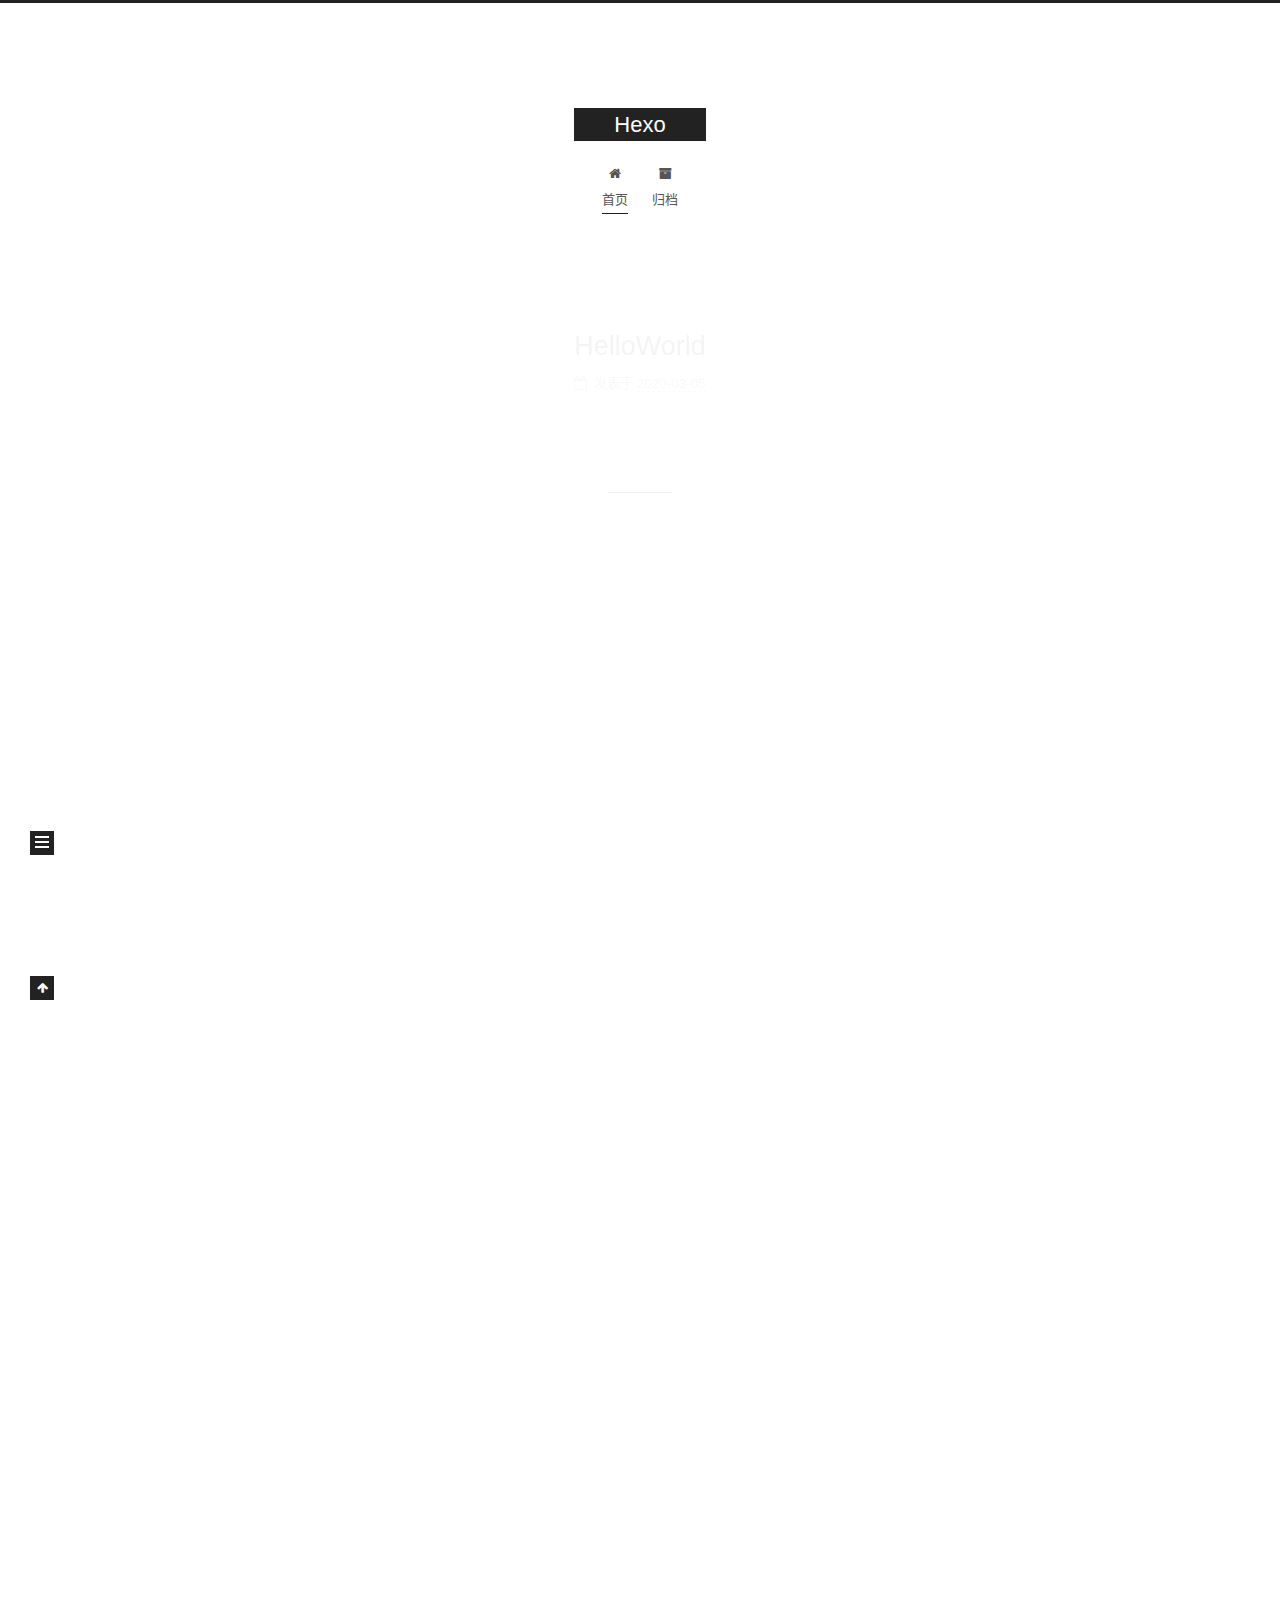
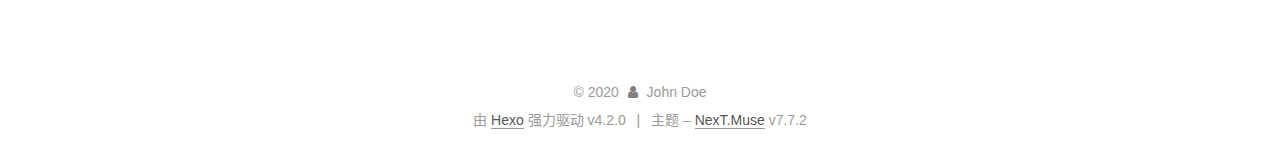
<file: index.html>
<!DOCTYPE html>
<html lang="zh-CN">
<head>
  <meta charset="UTF-8">
<meta name="viewport" content="width=device-width, initial-scale=1, maximum-scale=2">
<meta name="theme-color" content="#222">
<meta name="generator" content="Hexo 4.2.0">
  <link rel="apple-touch-icon" sizes="180x180" href="/images/apple-touch-icon-next.png">
  <link rel="icon" type="image/png" sizes="32x32" href="/images/favicon-32x32-next.png">
  <link rel="icon" type="image/png" sizes="16x16" href="/images/favicon-16x16-next.png">
  <link rel="mask-icon" href="/images/logo.svg" color="#222">

<link rel="stylesheet" href="/css/main.css">


<link rel="stylesheet" href="/lib/font-awesome/css/font-awesome.min.css">

<script id="hexo-configurations">
    var NexT = window.NexT || {};
    var CONFIG = {"hostname":"fanqiechaodan.github.io","root":"/","scheme":"Muse","version":"7.7.2","exturl":false,"sidebar":{"position":"left","display":"post","padding":18,"offset":12,"onmobile":false},"copycode":{"enable":false,"show_result":false,"style":null},"back2top":{"enable":true,"sidebar":false,"scrollpercent":false},"bookmark":{"enable":false,"color":"#222","save":"auto"},"fancybox":false,"mediumzoom":false,"lazyload":false,"pangu":false,"comments":{"style":"tabs","active":null,"storage":true,"lazyload":false,"nav":null},"algolia":{"hits":{"per_page":10},"labels":{"input_placeholder":"Search for Posts","hits_empty":"We didn't find any results for the search: ${query}","hits_stats":"${hits} results found in ${time} ms"}},"localsearch":{"enable":false,"trigger":"auto","top_n_per_article":1,"unescape":false,"preload":false},"motion":{"enable":true,"async":false,"transition":{"post_block":"fadeIn","post_header":"slideDownIn","post_body":"slideDownIn","coll_header":"slideLeftIn","sidebar":"slideUpIn"}}};
  </script>

  <meta property="og:type" content="website">
<meta property="og:title" content="Hexo">
<meta property="og:url" content="https://fanqiechaodan.github.io/index.html">
<meta property="og:site_name" content="Hexo">
<meta property="og:locale" content="zh_CN">
<meta property="article:author" content="John Doe">
<meta name="twitter:card" content="summary">

<link rel="canonical" href="https://fanqiechaodan.github.io/">


<script id="page-configurations">
  // https://hexo.io/docs/variables.html
  CONFIG.page = {
    sidebar: "",
    isHome : true,
    isPost : false
  };
</script>

  <title>Hexo</title>
  






  <noscript>
  <style>
  .use-motion .brand,
  .use-motion .menu-item,
  .sidebar-inner,
  .use-motion .post-block,
  .use-motion .pagination,
  .use-motion .comments,
  .use-motion .post-header,
  .use-motion .post-body,
  .use-motion .collection-header { opacity: initial; }

  .use-motion .site-title,
  .use-motion .site-subtitle {
    opacity: initial;
    top: initial;
  }

  .use-motion .logo-line-before i { left: initial; }
  .use-motion .logo-line-after i { right: initial; }
  </style>
</noscript>

</head>

<body itemscope itemtype="http://schema.org/WebPage">
  <div class="container use-motion">
    <div class="headband"></div>

    <header class="header" itemscope itemtype="http://schema.org/WPHeader">
      <div class="header-inner"><div class="site-brand-container">
  <div class="site-nav-toggle">
    <div class="toggle" aria-label="切换导航栏">
      <span class="toggle-line toggle-line-first"></span>
      <span class="toggle-line toggle-line-middle"></span>
      <span class="toggle-line toggle-line-last"></span>
    </div>
  </div>

  <div class="site-meta">

    <div>
      <a href="/" class="brand" rel="start">
        <span class="logo-line-before"><i></i></span>
        <span class="site-title">Hexo</span>
        <span class="logo-line-after"><i></i></span>
      </a>
    </div>
  </div>

  <div class="site-nav-right">
    <div class="toggle popup-trigger">
    </div>
  </div>
</div>


<nav class="site-nav">
  
  <ul id="menu" class="menu">
        <li class="menu-item menu-item-home">

    <a href="/" rel="section"><i class="fa fa-fw fa-home"></i>首页</a>

  </li>
        <li class="menu-item menu-item-archives">

    <a href="/archives/" rel="section"><i class="fa fa-fw fa-archive"></i>归档</a>

  </li>
  </ul>

</nav>
</div>
    </header>

    
  <div class="back-to-top">
    <i class="fa fa-arrow-up"></i>
    <span>0%</span>
  </div>


    <main class="main">
      <div class="main-inner">
        <div class="content-wrap">
          

          <div class="content">
            

  <div class="posts-expand">
        
  
  
  <article itemscope itemtype="http://schema.org/Article" class="post-block home" lang="zh-CN">
    <link itemprop="mainEntityOfPage" href="https://fanqiechaodan.github.io/2020/03/05/HelloWorld/">

    <span hidden itemprop="author" itemscope itemtype="http://schema.org/Person">
      <meta itemprop="image" content="/images/avatar.gif">
      <meta itemprop="name" content="John Doe">
      <meta itemprop="description" content="">
    </span>

    <span hidden itemprop="publisher" itemscope itemtype="http://schema.org/Organization">
      <meta itemprop="name" content="Hexo">
    </span>
      <header class="post-header">
        <h1 class="post-title" itemprop="name headline">
          
            <a href="/2020/03/05/HelloWorld/" class="post-title-link" itemprop="url">HelloWorld </a>
        </h1>

        <div class="post-meta">
            <span class="post-meta-item">
              <span class="post-meta-item-icon">
                <i class="fa fa-calendar-o"></i>
              </span>
              <span class="post-meta-item-text">发表于</span>

              <time title="创建时间：2020-03-05 19:44:09" itemprop="dateCreated datePublished" datetime="2020-03-05T19:44:09+08:00">2020-03-05</time>
            </span>

          

        </div>
      </header>

    
    
    
    <div class="post-body" itemprop="articleBody">

      
          
      
    </div>

    
    
    
      <footer class="post-footer">
        <div class="post-eof"></div>
      </footer>
  </article>
  
  
  

        
  
  
  <article itemscope itemtype="http://schema.org/Article" class="post-block home" lang="zh-CN">
    <link itemprop="mainEntityOfPage" href="https://fanqiechaodan.github.io/2020/03/05/hello-world/">

    <span hidden itemprop="author" itemscope itemtype="http://schema.org/Person">
      <meta itemprop="image" content="/images/avatar.gif">
      <meta itemprop="name" content="John Doe">
      <meta itemprop="description" content="">
    </span>

    <span hidden itemprop="publisher" itemscope itemtype="http://schema.org/Organization">
      <meta itemprop="name" content="Hexo">
    </span>
      <header class="post-header">
        <h1 class="post-title" itemprop="name headline">
          
            <a href="/2020/03/05/hello-world/" class="post-title-link" itemprop="url">Hello World</a>
        </h1>

        <div class="post-meta">
            <span class="post-meta-item">
              <span class="post-meta-item-icon">
                <i class="fa fa-calendar-o"></i>
              </span>
              <span class="post-meta-item-text">发表于</span>

              <time title="创建时间：2020-03-05 16:19:18" itemprop="dateCreated datePublished" datetime="2020-03-05T16:19:18+08:00">2020-03-05</time>
            </span>

          

        </div>
      </header>

    
    
    
    <div class="post-body" itemprop="articleBody">

      
          <p>Welcome to <a href="https://hexo.io/" target="_blank" rel="noopener">Hexo</a>! This is your very first post. Check <a href="https://hexo.io/docs/" target="_blank" rel="noopener">documentation</a> for more info. If you get any problems when using Hexo, you can find the answer in <a href="https://hexo.io/docs/troubleshooting.html" target="_blank" rel="noopener">troubleshooting</a> or you can ask me on <a href="https://github.com/hexojs/hexo/issues" target="_blank" rel="noopener">GitHub</a>.</p>
<h2 id="Quick-Start"><a href="#Quick-Start" class="headerlink" title="Quick Start"></a>Quick Start</h2><h3 id="Create-a-new-post"><a href="#Create-a-new-post" class="headerlink" title="Create a new post"></a>Create a new post</h3><figure class="highlight bash"><table><tr><td class="gutter"><pre><span class="line">1</span><br></pre></td><td class="code"><pre><span class="line">$ hexo new <span class="string">"My New Post"</span></span><br></pre></td></tr></table></figure>
<p>More info: <a href="https://hexo.io/docs/writing.html" target="_blank" rel="noopener">Writing</a></p>
<h3 id="Run-server"><a href="#Run-server" class="headerlink" title="Run server"></a>Run server</h3><figure class="highlight bash"><table><tr><td class="gutter"><pre><span class="line">1</span><br></pre></td><td class="code"><pre><span class="line">$ hexo server</span><br></pre></td></tr></table></figure>
<p>More info: <a href="https://hexo.io/docs/server.html" target="_blank" rel="noopener">Server</a></p>
<h3 id="Generate-static-files"><a href="#Generate-static-files" class="headerlink" title="Generate static files"></a>Generate static files</h3><figure class="highlight bash"><table><tr><td class="gutter"><pre><span class="line">1</span><br></pre></td><td class="code"><pre><span class="line">$ hexo generate</span><br></pre></td></tr></table></figure>
<p>More info: <a href="https://hexo.io/docs/generating.html" target="_blank" rel="noopener">Generating</a></p>
<h3 id="Deploy-to-remote-sites"><a href="#Deploy-to-remote-sites" class="headerlink" title="Deploy to remote sites"></a>Deploy to remote sites</h3><figure class="highlight bash"><table><tr><td class="gutter"><pre><span class="line">1</span><br></pre></td><td class="code"><pre><span class="line">$ hexo deploy</span><br></pre></td></tr></table></figure>
<p>More info: <a href="https://hexo.io/docs/one-command-deployment.html" target="_blank" rel="noopener">Deployment</a></p>

      
    </div>

    
    
    
      <footer class="post-footer">
        <div class="post-eof"></div>
      </footer>
  </article>
  
  
  

  </div>

  



          </div>
          

<script>
  window.addEventListener('tabs:register', () => {
    let activeClass = CONFIG.comments.activeClass;
    if (CONFIG.comments.storage) {
      activeClass = localStorage.getItem('comments_active') || activeClass;
    }
    if (activeClass) {
      let activeTab = document.querySelector(`a[href="#comment-${activeClass}"]`);
      if (activeTab) {
        activeTab.click();
      }
    }
  });
  if (CONFIG.comments.storage) {
    window.addEventListener('tabs:click', event => {
      if (!event.target.matches('.tabs-comment .tab-content .tab-pane')) return;
      let commentClass = event.target.classList[1];
      localStorage.setItem('comments_active', commentClass);
    });
  }
</script>

        </div>
          
  
  <div class="toggle sidebar-toggle">
    <span class="toggle-line toggle-line-first"></span>
    <span class="toggle-line toggle-line-middle"></span>
    <span class="toggle-line toggle-line-last"></span>
  </div>

  <aside class="sidebar">
    <div class="sidebar-inner">

      <ul class="sidebar-nav motion-element">
        <li class="sidebar-nav-toc">
          文章目录
        </li>
        <li class="sidebar-nav-overview">
          站点概览
        </li>
      </ul>

      <!--noindex-->
      <div class="post-toc-wrap sidebar-panel">
      </div>
      <!--/noindex-->

      <div class="site-overview-wrap sidebar-panel">
        <div class="site-author motion-element" itemprop="author" itemscope itemtype="http://schema.org/Person">
  <p class="site-author-name" itemprop="name">John Doe</p>
  <div class="site-description" itemprop="description"></div>
</div>
<div class="site-state-wrap motion-element">
  <nav class="site-state">
      <div class="site-state-item site-state-posts">
          <a href="/archives/">
        
          <span class="site-state-item-count">2</span>
          <span class="site-state-item-name">日志</span>
        </a>
      </div>
  </nav>
</div>



      </div>

    </div>
  </aside>
  <div id="sidebar-dimmer"></div>


      </div>
    </main>

    <footer class="footer">
      <div class="footer-inner">
        

<div class="copyright">
  
  &copy; 
  <span itemprop="copyrightYear">2020</span>
  <span class="with-love">
    <i class="fa fa-user"></i>
  </span>
  <span class="author" itemprop="copyrightHolder">John Doe</span>
</div>
  <div class="powered-by">由 <a href="https://hexo.io/" class="theme-link" rel="noopener" target="_blank">Hexo</a> 强力驱动 v4.2.0
  </div>
  <span class="post-meta-divider">|</span>
  <div class="theme-info">主题 – <a href="https://muse.theme-next.org/" class="theme-link" rel="noopener" target="_blank">NexT.Muse</a> v7.7.2
  </div>

        








      </div>
    </footer>
  </div>

  
  <script src="/lib/anime.min.js"></script>
  <script src="/lib/velocity/velocity.min.js"></script>
  <script src="/lib/velocity/velocity.ui.min.js"></script>

<script src="/js/utils.js"></script>

<script src="/js/motion.js"></script>


<script src="/js/schemes/muse.js"></script>


<script src="/js/next-boot.js"></script>




  















  

  

</body>
</html>
</file>
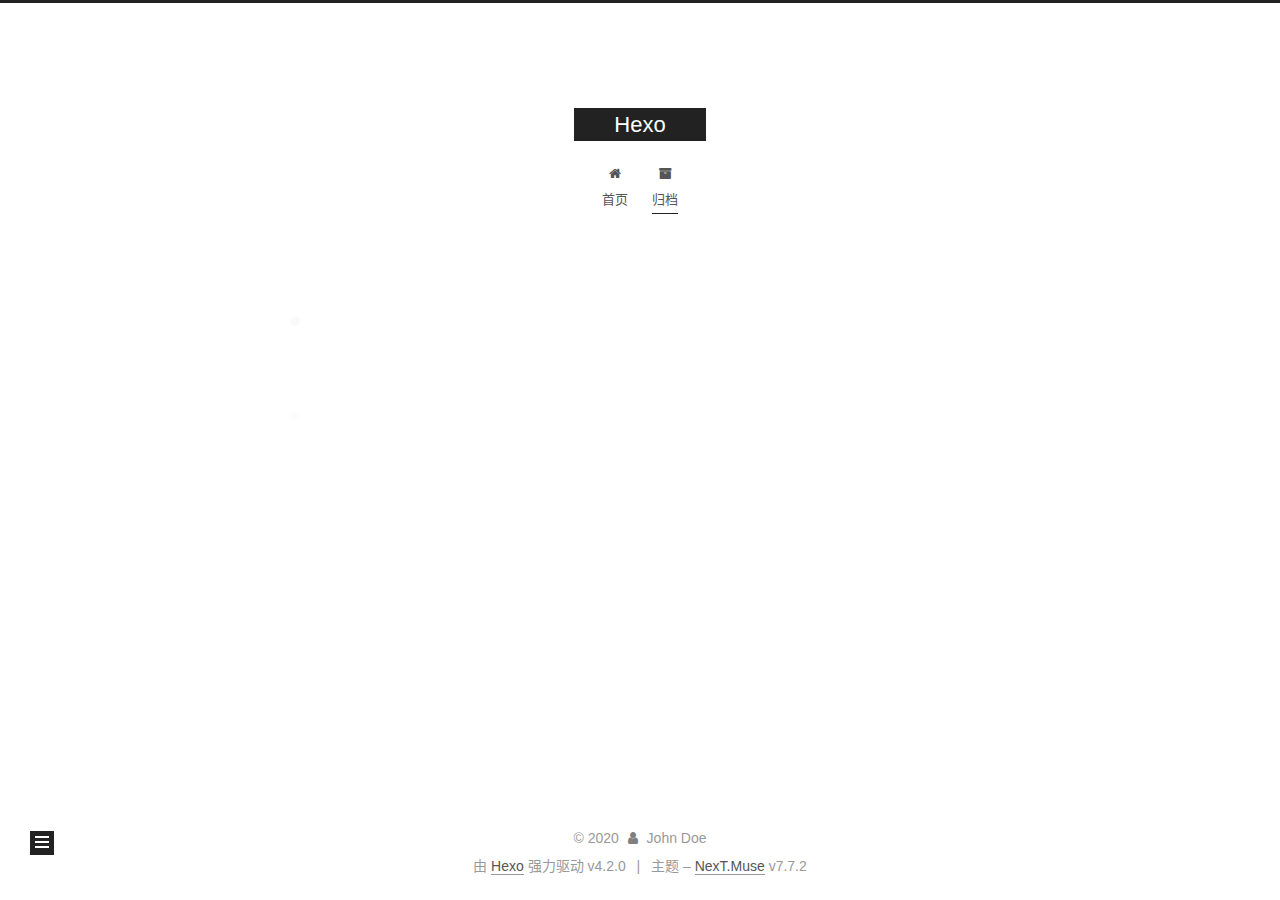
<file: archives/index.html>
<!DOCTYPE html>
<html lang="zh-CN">
<head>
  <meta charset="UTF-8">
<meta name="viewport" content="width=device-width, initial-scale=1, maximum-scale=2">
<meta name="theme-color" content="#222">
<meta name="generator" content="Hexo 4.2.0">
  <link rel="apple-touch-icon" sizes="180x180" href="/images/apple-touch-icon-next.png">
  <link rel="icon" type="image/png" sizes="32x32" href="/images/favicon-32x32-next.png">
  <link rel="icon" type="image/png" sizes="16x16" href="/images/favicon-16x16-next.png">
  <link rel="mask-icon" href="/images/logo.svg" color="#222">

<link rel="stylesheet" href="/css/main.css">


<link rel="stylesheet" href="/lib/font-awesome/css/font-awesome.min.css">

<script id="hexo-configurations">
    var NexT = window.NexT || {};
    var CONFIG = {"hostname":"fanqiechaodan.github.io","root":"/","scheme":"Muse","version":"7.7.2","exturl":false,"sidebar":{"position":"left","display":"post","padding":18,"offset":12,"onmobile":false},"copycode":{"enable":false,"show_result":false,"style":null},"back2top":{"enable":true,"sidebar":false,"scrollpercent":false},"bookmark":{"enable":false,"color":"#222","save":"auto"},"fancybox":false,"mediumzoom":false,"lazyload":false,"pangu":false,"comments":{"style":"tabs","active":null,"storage":true,"lazyload":false,"nav":null},"algolia":{"hits":{"per_page":10},"labels":{"input_placeholder":"Search for Posts","hits_empty":"We didn't find any results for the search: ${query}","hits_stats":"${hits} results found in ${time} ms"}},"localsearch":{"enable":false,"trigger":"auto","top_n_per_article":1,"unescape":false,"preload":false},"motion":{"enable":true,"async":false,"transition":{"post_block":"fadeIn","post_header":"slideDownIn","post_body":"slideDownIn","coll_header":"slideLeftIn","sidebar":"slideUpIn"}}};
  </script>

  <meta property="og:type" content="website">
<meta property="og:title" content="Hexo">
<meta property="og:url" content="https://fanqiechaodan.github.io/archives/index.html">
<meta property="og:site_name" content="Hexo">
<meta property="og:locale" content="zh_CN">
<meta property="article:author" content="John Doe">
<meta name="twitter:card" content="summary">

<link rel="canonical" href="https://fanqiechaodan.github.io/archives/">


<script id="page-configurations">
  // https://hexo.io/docs/variables.html
  CONFIG.page = {
    sidebar: "",
    isHome : false,
    isPost : false
  };
</script>

  <title>归档 | Hexo</title>
  






  <noscript>
  <style>
  .use-motion .brand,
  .use-motion .menu-item,
  .sidebar-inner,
  .use-motion .post-block,
  .use-motion .pagination,
  .use-motion .comments,
  .use-motion .post-header,
  .use-motion .post-body,
  .use-motion .collection-header { opacity: initial; }

  .use-motion .site-title,
  .use-motion .site-subtitle {
    opacity: initial;
    top: initial;
  }

  .use-motion .logo-line-before i { left: initial; }
  .use-motion .logo-line-after i { right: initial; }
  </style>
</noscript>

</head>

<body itemscope itemtype="http://schema.org/WebPage">
  <div class="container use-motion">
    <div class="headband"></div>

    <header class="header" itemscope itemtype="http://schema.org/WPHeader">
      <div class="header-inner"><div class="site-brand-container">
  <div class="site-nav-toggle">
    <div class="toggle" aria-label="切换导航栏">
      <span class="toggle-line toggle-line-first"></span>
      <span class="toggle-line toggle-line-middle"></span>
      <span class="toggle-line toggle-line-last"></span>
    </div>
  </div>

  <div class="site-meta">

    <div>
      <a href="/" class="brand" rel="start">
        <span class="logo-line-before"><i></i></span>
        <span class="site-title">Hexo</span>
        <span class="logo-line-after"><i></i></span>
      </a>
    </div>
  </div>

  <div class="site-nav-right">
    <div class="toggle popup-trigger">
    </div>
  </div>
</div>


<nav class="site-nav">
  
  <ul id="menu" class="menu">
        <li class="menu-item menu-item-home">

    <a href="/" rel="section"><i class="fa fa-fw fa-home"></i>首页</a>

  </li>
        <li class="menu-item menu-item-archives">

    <a href="/archives/" rel="section"><i class="fa fa-fw fa-archive"></i>归档</a>

  </li>
  </ul>

</nav>
</div>
    </header>

    
  <div class="back-to-top">
    <i class="fa fa-arrow-up"></i>
    <span>0%</span>
  </div>


    <main class="main">
      <div class="main-inner">
        <div class="content-wrap">
          

          <div class="content">
            

  
  
  
  <div class="post-block">
    <div class="posts-collapse">
      <div class="collection-title">
        <span class="collection-header">嗯..! 目前共计 2 篇日志。 继续努力。</span>
      </div>

      
    <div class="collection-year">
      <h1 class="collection-header">2020</h1>
    </div>

  <article itemscope itemtype="http://schema.org/Article">
    <header class="post-header">

      <div class="post-meta">
        <time itemprop="dateCreated"
              datetime="2020-03-05T19:44:09+08:00"
              content="2020-03-05">
          03-05
        </time>
      </div>

      <h2 class="post-title">
          <a class="post-title-link" href="/2020/03/05/HelloWorld/" itemprop="url">
            <span itemprop="name">HelloWorld </span>
          </a>
      </h2>

    </header>
  </article>

  <article itemscope itemtype="http://schema.org/Article">
    <header class="post-header">

      <div class="post-meta">
        <time itemprop="dateCreated"
              datetime="2020-03-05T16:19:18+08:00"
              content="2020-03-05">
          03-05
        </time>
      </div>

      <h2 class="post-title">
          <a class="post-title-link" href="/2020/03/05/hello-world/" itemprop="url">
            <span itemprop="name">Hello World</span>
          </a>
      </h2>

    </header>
  </article>


    </div>
  </div>
  
  
  

  



          </div>
          

<script>
  window.addEventListener('tabs:register', () => {
    let activeClass = CONFIG.comments.activeClass;
    if (CONFIG.comments.storage) {
      activeClass = localStorage.getItem('comments_active') || activeClass;
    }
    if (activeClass) {
      let activeTab = document.querySelector(`a[href="#comment-${activeClass}"]`);
      if (activeTab) {
        activeTab.click();
      }
    }
  });
  if (CONFIG.comments.storage) {
    window.addEventListener('tabs:click', event => {
      if (!event.target.matches('.tabs-comment .tab-content .tab-pane')) return;
      let commentClass = event.target.classList[1];
      localStorage.setItem('comments_active', commentClass);
    });
  }
</script>

        </div>
          
  
  <div class="toggle sidebar-toggle">
    <span class="toggle-line toggle-line-first"></span>
    <span class="toggle-line toggle-line-middle"></span>
    <span class="toggle-line toggle-line-last"></span>
  </div>

  <aside class="sidebar">
    <div class="sidebar-inner">

      <ul class="sidebar-nav motion-element">
        <li class="sidebar-nav-toc">
          文章目录
        </li>
        <li class="sidebar-nav-overview">
          站点概览
        </li>
      </ul>

      <!--noindex-->
      <div class="post-toc-wrap sidebar-panel">
      </div>
      <!--/noindex-->

      <div class="site-overview-wrap sidebar-panel">
        <div class="site-author motion-element" itemprop="author" itemscope itemtype="http://schema.org/Person">
  <p class="site-author-name" itemprop="name">John Doe</p>
  <div class="site-description" itemprop="description"></div>
</div>
<div class="site-state-wrap motion-element">
  <nav class="site-state">
      <div class="site-state-item site-state-posts">
          <a href="/archives/">
        
          <span class="site-state-item-count">2</span>
          <span class="site-state-item-name">日志</span>
        </a>
      </div>
  </nav>
</div>



      </div>

    </div>
  </aside>
  <div id="sidebar-dimmer"></div>


      </div>
    </main>

    <footer class="footer">
      <div class="footer-inner">
        

<div class="copyright">
  
  &copy; 
  <span itemprop="copyrightYear">2020</span>
  <span class="with-love">
    <i class="fa fa-user"></i>
  </span>
  <span class="author" itemprop="copyrightHolder">John Doe</span>
</div>
  <div class="powered-by">由 <a href="https://hexo.io/" class="theme-link" rel="noopener" target="_blank">Hexo</a> 强力驱动 v4.2.0
  </div>
  <span class="post-meta-divider">|</span>
  <div class="theme-info">主题 – <a href="https://muse.theme-next.org/" class="theme-link" rel="noopener" target="_blank">NexT.Muse</a> v7.7.2
  </div>

        








      </div>
    </footer>
  </div>

  
  <script src="/lib/anime.min.js"></script>
  <script src="/lib/velocity/velocity.min.js"></script>
  <script src="/lib/velocity/velocity.ui.min.js"></script>

<script src="/js/utils.js"></script>

<script src="/js/motion.js"></script>


<script src="/js/schemes/muse.js"></script>


<script src="/js/next-boot.js"></script>




  















  

  

</body>
</html>
</file>
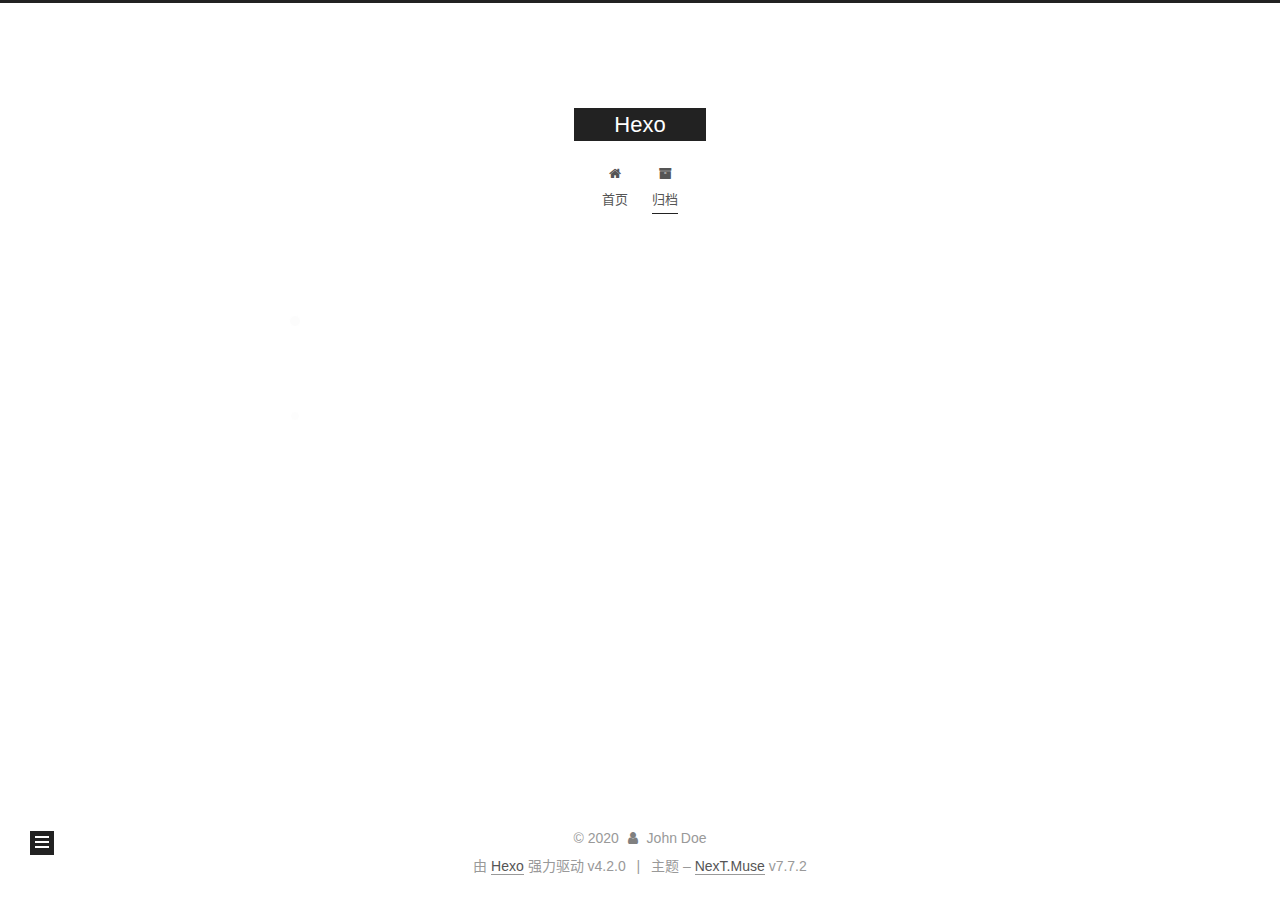
<file: archives/2020/index.html>
<!DOCTYPE html>
<html lang="zh-CN">
<head>
  <meta charset="UTF-8">
<meta name="viewport" content="width=device-width, initial-scale=1, maximum-scale=2">
<meta name="theme-color" content="#222">
<meta name="generator" content="Hexo 4.2.0">
  <link rel="apple-touch-icon" sizes="180x180" href="/images/apple-touch-icon-next.png">
  <link rel="icon" type="image/png" sizes="32x32" href="/images/favicon-32x32-next.png">
  <link rel="icon" type="image/png" sizes="16x16" href="/images/favicon-16x16-next.png">
  <link rel="mask-icon" href="/images/logo.svg" color="#222">

<link rel="stylesheet" href="/css/main.css">


<link rel="stylesheet" href="/lib/font-awesome/css/font-awesome.min.css">

<script id="hexo-configurations">
    var NexT = window.NexT || {};
    var CONFIG = {"hostname":"fanqiechaodan.github.io","root":"/","scheme":"Muse","version":"7.7.2","exturl":false,"sidebar":{"position":"left","display":"post","padding":18,"offset":12,"onmobile":false},"copycode":{"enable":false,"show_result":false,"style":null},"back2top":{"enable":true,"sidebar":false,"scrollpercent":false},"bookmark":{"enable":false,"color":"#222","save":"auto"},"fancybox":false,"mediumzoom":false,"lazyload":false,"pangu":false,"comments":{"style":"tabs","active":null,"storage":true,"lazyload":false,"nav":null},"algolia":{"hits":{"per_page":10},"labels":{"input_placeholder":"Search for Posts","hits_empty":"We didn't find any results for the search: ${query}","hits_stats":"${hits} results found in ${time} ms"}},"localsearch":{"enable":false,"trigger":"auto","top_n_per_article":1,"unescape":false,"preload":false},"motion":{"enable":true,"async":false,"transition":{"post_block":"fadeIn","post_header":"slideDownIn","post_body":"slideDownIn","coll_header":"slideLeftIn","sidebar":"slideUpIn"}}};
  </script>

  <meta property="og:type" content="website">
<meta property="og:title" content="Hexo">
<meta property="og:url" content="https://fanqiechaodan.github.io/archives/2020/index.html">
<meta property="og:site_name" content="Hexo">
<meta property="og:locale" content="zh_CN">
<meta property="article:author" content="John Doe">
<meta name="twitter:card" content="summary">

<link rel="canonical" href="https://fanqiechaodan.github.io/archives/2020/">


<script id="page-configurations">
  // https://hexo.io/docs/variables.html
  CONFIG.page = {
    sidebar: "",
    isHome : false,
    isPost : false
  };
</script>

  <title>归档 | Hexo</title>
  






  <noscript>
  <style>
  .use-motion .brand,
  .use-motion .menu-item,
  .sidebar-inner,
  .use-motion .post-block,
  .use-motion .pagination,
  .use-motion .comments,
  .use-motion .post-header,
  .use-motion .post-body,
  .use-motion .collection-header { opacity: initial; }

  .use-motion .site-title,
  .use-motion .site-subtitle {
    opacity: initial;
    top: initial;
  }

  .use-motion .logo-line-before i { left: initial; }
  .use-motion .logo-line-after i { right: initial; }
  </style>
</noscript>

</head>

<body itemscope itemtype="http://schema.org/WebPage">
  <div class="container use-motion">
    <div class="headband"></div>

    <header class="header" itemscope itemtype="http://schema.org/WPHeader">
      <div class="header-inner"><div class="site-brand-container">
  <div class="site-nav-toggle">
    <div class="toggle" aria-label="切换导航栏">
      <span class="toggle-line toggle-line-first"></span>
      <span class="toggle-line toggle-line-middle"></span>
      <span class="toggle-line toggle-line-last"></span>
    </div>
  </div>

  <div class="site-meta">

    <div>
      <a href="/" class="brand" rel="start">
        <span class="logo-line-before"><i></i></span>
        <span class="site-title">Hexo</span>
        <span class="logo-line-after"><i></i></span>
      </a>
    </div>
  </div>

  <div class="site-nav-right">
    <div class="toggle popup-trigger">
    </div>
  </div>
</div>


<nav class="site-nav">
  
  <ul id="menu" class="menu">
        <li class="menu-item menu-item-home">

    <a href="/" rel="section"><i class="fa fa-fw fa-home"></i>首页</a>

  </li>
        <li class="menu-item menu-item-archives">

    <a href="/archives/" rel="section"><i class="fa fa-fw fa-archive"></i>归档</a>

  </li>
  </ul>

</nav>
</div>
    </header>

    
  <div class="back-to-top">
    <i class="fa fa-arrow-up"></i>
    <span>0%</span>
  </div>


    <main class="main">
      <div class="main-inner">
        <div class="content-wrap">
          

          <div class="content">
            

  
  
  
  <div class="post-block">
    <div class="posts-collapse">
      <div class="collection-title">
        <span class="collection-header">嗯..! 目前共计 2 篇日志。 继续努力。</span>
      </div>

      
    <div class="collection-year">
      <h1 class="collection-header">2020</h1>
    </div>

  <article itemscope itemtype="http://schema.org/Article">
    <header class="post-header">

      <div class="post-meta">
        <time itemprop="dateCreated"
              datetime="2020-03-05T19:44:09+08:00"
              content="2020-03-05">
          03-05
        </time>
      </div>

      <h2 class="post-title">
          <a class="post-title-link" href="/2020/03/05/HelloWorld/" itemprop="url">
            <span itemprop="name">HelloWorld </span>
          </a>
      </h2>

    </header>
  </article>

  <article itemscope itemtype="http://schema.org/Article">
    <header class="post-header">

      <div class="post-meta">
        <time itemprop="dateCreated"
              datetime="2020-03-05T16:19:18+08:00"
              content="2020-03-05">
          03-05
        </time>
      </div>

      <h2 class="post-title">
          <a class="post-title-link" href="/2020/03/05/hello-world/" itemprop="url">
            <span itemprop="name">Hello World</span>
          </a>
      </h2>

    </header>
  </article>


    </div>
  </div>
  
  
  

  



          </div>
          

<script>
  window.addEventListener('tabs:register', () => {
    let activeClass = CONFIG.comments.activeClass;
    if (CONFIG.comments.storage) {
      activeClass = localStorage.getItem('comments_active') || activeClass;
    }
    if (activeClass) {
      let activeTab = document.querySelector(`a[href="#comment-${activeClass}"]`);
      if (activeTab) {
        activeTab.click();
      }
    }
  });
  if (CONFIG.comments.storage) {
    window.addEventListener('tabs:click', event => {
      if (!event.target.matches('.tabs-comment .tab-content .tab-pane')) return;
      let commentClass = event.target.classList[1];
      localStorage.setItem('comments_active', commentClass);
    });
  }
</script>

        </div>
          
  
  <div class="toggle sidebar-toggle">
    <span class="toggle-line toggle-line-first"></span>
    <span class="toggle-line toggle-line-middle"></span>
    <span class="toggle-line toggle-line-last"></span>
  </div>

  <aside class="sidebar">
    <div class="sidebar-inner">

      <ul class="sidebar-nav motion-element">
        <li class="sidebar-nav-toc">
          文章目录
        </li>
        <li class="sidebar-nav-overview">
          站点概览
        </li>
      </ul>

      <!--noindex-->
      <div class="post-toc-wrap sidebar-panel">
      </div>
      <!--/noindex-->

      <div class="site-overview-wrap sidebar-panel">
        <div class="site-author motion-element" itemprop="author" itemscope itemtype="http://schema.org/Person">
  <p class="site-author-name" itemprop="name">John Doe</p>
  <div class="site-description" itemprop="description"></div>
</div>
<div class="site-state-wrap motion-element">
  <nav class="site-state">
      <div class="site-state-item site-state-posts">
          <a href="/archives/">
        
          <span class="site-state-item-count">2</span>
          <span class="site-state-item-name">日志</span>
        </a>
      </div>
  </nav>
</div>



      </div>

    </div>
  </aside>
  <div id="sidebar-dimmer"></div>


      </div>
    </main>

    <footer class="footer">
      <div class="footer-inner">
        

<div class="copyright">
  
  &copy; 
  <span itemprop="copyrightYear">2020</span>
  <span class="with-love">
    <i class="fa fa-user"></i>
  </span>
  <span class="author" itemprop="copyrightHolder">John Doe</span>
</div>
  <div class="powered-by">由 <a href="https://hexo.io/" class="theme-link" rel="noopener" target="_blank">Hexo</a> 强力驱动 v4.2.0
  </div>
  <span class="post-meta-divider">|</span>
  <div class="theme-info">主题 – <a href="https://muse.theme-next.org/" class="theme-link" rel="noopener" target="_blank">NexT.Muse</a> v7.7.2
  </div>

        








      </div>
    </footer>
  </div>

  
  <script src="/lib/anime.min.js"></script>
  <script src="/lib/velocity/velocity.min.js"></script>
  <script src="/lib/velocity/velocity.ui.min.js"></script>

<script src="/js/utils.js"></script>

<script src="/js/motion.js"></script>


<script src="/js/schemes/muse.js"></script>


<script src="/js/next-boot.js"></script>




  















  

  

</body>
</html>
</file>
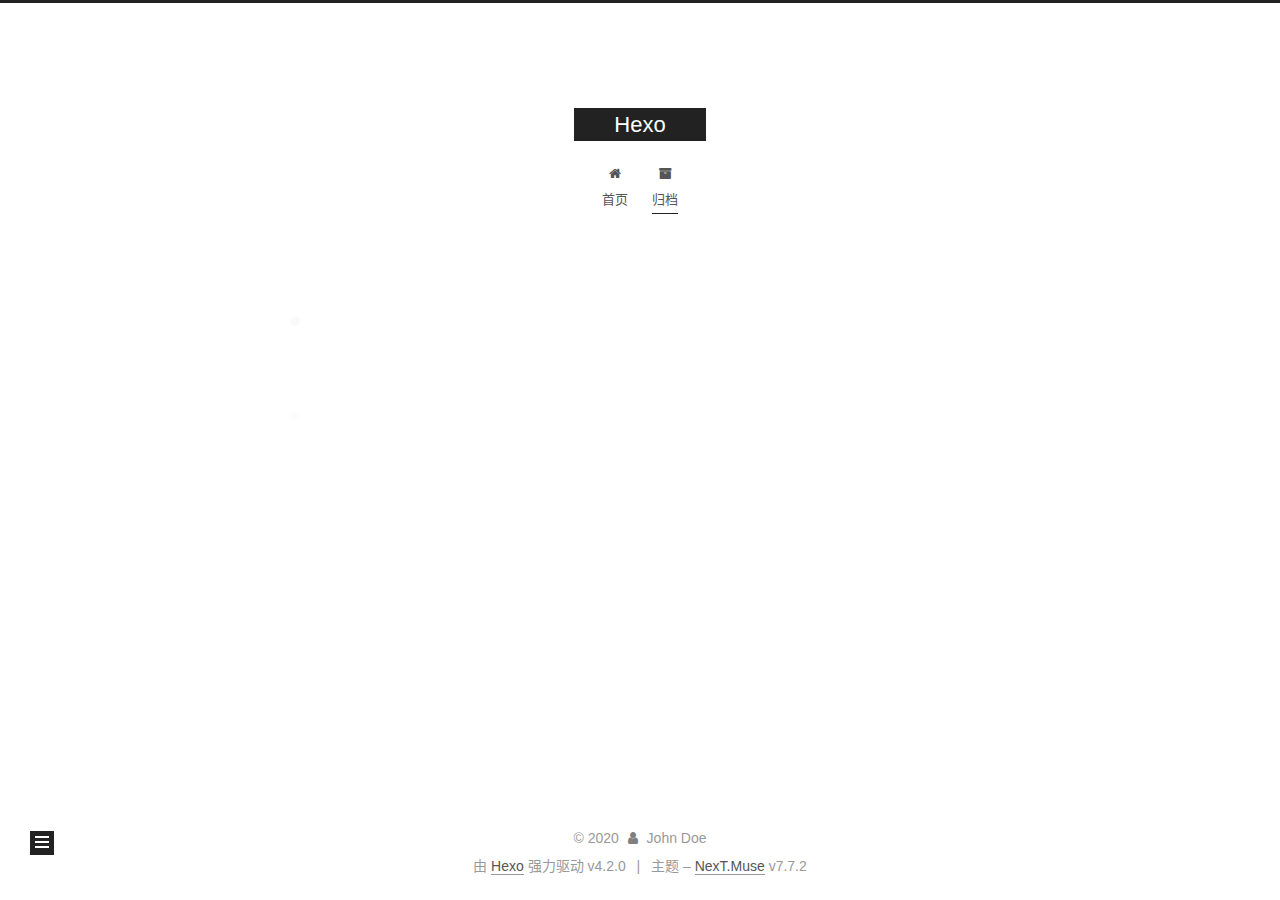
<file: archives/2020/03/index.html>
<!DOCTYPE html>
<html lang="zh-CN">
<head>
  <meta charset="UTF-8">
<meta name="viewport" content="width=device-width, initial-scale=1, maximum-scale=2">
<meta name="theme-color" content="#222">
<meta name="generator" content="Hexo 4.2.0">
  <link rel="apple-touch-icon" sizes="180x180" href="/images/apple-touch-icon-next.png">
  <link rel="icon" type="image/png" sizes="32x32" href="/images/favicon-32x32-next.png">
  <link rel="icon" type="image/png" sizes="16x16" href="/images/favicon-16x16-next.png">
  <link rel="mask-icon" href="/images/logo.svg" color="#222">

<link rel="stylesheet" href="/css/main.css">


<link rel="stylesheet" href="/lib/font-awesome/css/font-awesome.min.css">

<script id="hexo-configurations">
    var NexT = window.NexT || {};
    var CONFIG = {"hostname":"fanqiechaodan.github.io","root":"/","scheme":"Muse","version":"7.7.2","exturl":false,"sidebar":{"position":"left","display":"post","padding":18,"offset":12,"onmobile":false},"copycode":{"enable":false,"show_result":false,"style":null},"back2top":{"enable":true,"sidebar":false,"scrollpercent":false},"bookmark":{"enable":false,"color":"#222","save":"auto"},"fancybox":false,"mediumzoom":false,"lazyload":false,"pangu":false,"comments":{"style":"tabs","active":null,"storage":true,"lazyload":false,"nav":null},"algolia":{"hits":{"per_page":10},"labels":{"input_placeholder":"Search for Posts","hits_empty":"We didn't find any results for the search: ${query}","hits_stats":"${hits} results found in ${time} ms"}},"localsearch":{"enable":false,"trigger":"auto","top_n_per_article":1,"unescape":false,"preload":false},"motion":{"enable":true,"async":false,"transition":{"post_block":"fadeIn","post_header":"slideDownIn","post_body":"slideDownIn","coll_header":"slideLeftIn","sidebar":"slideUpIn"}}};
  </script>

  <meta property="og:type" content="website">
<meta property="og:title" content="Hexo">
<meta property="og:url" content="https://fanqiechaodan.github.io/archives/2020/03/index.html">
<meta property="og:site_name" content="Hexo">
<meta property="og:locale" content="zh_CN">
<meta property="article:author" content="John Doe">
<meta name="twitter:card" content="summary">

<link rel="canonical" href="https://fanqiechaodan.github.io/archives/2020/03/">


<script id="page-configurations">
  // https://hexo.io/docs/variables.html
  CONFIG.page = {
    sidebar: "",
    isHome : false,
    isPost : false
  };
</script>

  <title>归档 | Hexo</title>
  






  <noscript>
  <style>
  .use-motion .brand,
  .use-motion .menu-item,
  .sidebar-inner,
  .use-motion .post-block,
  .use-motion .pagination,
  .use-motion .comments,
  .use-motion .post-header,
  .use-motion .post-body,
  .use-motion .collection-header { opacity: initial; }

  .use-motion .site-title,
  .use-motion .site-subtitle {
    opacity: initial;
    top: initial;
  }

  .use-motion .logo-line-before i { left: initial; }
  .use-motion .logo-line-after i { right: initial; }
  </style>
</noscript>

</head>

<body itemscope itemtype="http://schema.org/WebPage">
  <div class="container use-motion">
    <div class="headband"></div>

    <header class="header" itemscope itemtype="http://schema.org/WPHeader">
      <div class="header-inner"><div class="site-brand-container">
  <div class="site-nav-toggle">
    <div class="toggle" aria-label="切换导航栏">
      <span class="toggle-line toggle-line-first"></span>
      <span class="toggle-line toggle-line-middle"></span>
      <span class="toggle-line toggle-line-last"></span>
    </div>
  </div>

  <div class="site-meta">

    <div>
      <a href="/" class="brand" rel="start">
        <span class="logo-line-before"><i></i></span>
        <span class="site-title">Hexo</span>
        <span class="logo-line-after"><i></i></span>
      </a>
    </div>
  </div>

  <div class="site-nav-right">
    <div class="toggle popup-trigger">
    </div>
  </div>
</div>


<nav class="site-nav">
  
  <ul id="menu" class="menu">
        <li class="menu-item menu-item-home">

    <a href="/" rel="section"><i class="fa fa-fw fa-home"></i>首页</a>

  </li>
        <li class="menu-item menu-item-archives">

    <a href="/archives/" rel="section"><i class="fa fa-fw fa-archive"></i>归档</a>

  </li>
  </ul>

</nav>
</div>
    </header>

    
  <div class="back-to-top">
    <i class="fa fa-arrow-up"></i>
    <span>0%</span>
  </div>


    <main class="main">
      <div class="main-inner">
        <div class="content-wrap">
          

          <div class="content">
            

  
  
  
  <div class="post-block">
    <div class="posts-collapse">
      <div class="collection-title">
        <span class="collection-header">嗯..! 目前共计 2 篇日志。 继续努力。</span>
      </div>

      
    <div class="collection-year">
      <h1 class="collection-header">2020</h1>
    </div>

  <article itemscope itemtype="http://schema.org/Article">
    <header class="post-header">

      <div class="post-meta">
        <time itemprop="dateCreated"
              datetime="2020-03-05T19:44:09+08:00"
              content="2020-03-05">
          03-05
        </time>
      </div>

      <h2 class="post-title">
          <a class="post-title-link" href="/2020/03/05/HelloWorld/" itemprop="url">
            <span itemprop="name">HelloWorld </span>
          </a>
      </h2>

    </header>
  </article>

  <article itemscope itemtype="http://schema.org/Article">
    <header class="post-header">

      <div class="post-meta">
        <time itemprop="dateCreated"
              datetime="2020-03-05T16:19:18+08:00"
              content="2020-03-05">
          03-05
        </time>
      </div>

      <h2 class="post-title">
          <a class="post-title-link" href="/2020/03/05/hello-world/" itemprop="url">
            <span itemprop="name">Hello World</span>
          </a>
      </h2>

    </header>
  </article>


    </div>
  </div>
  
  
  

  



          </div>
          

<script>
  window.addEventListener('tabs:register', () => {
    let activeClass = CONFIG.comments.activeClass;
    if (CONFIG.comments.storage) {
      activeClass = localStorage.getItem('comments_active') || activeClass;
    }
    if (activeClass) {
      let activeTab = document.querySelector(`a[href="#comment-${activeClass}"]`);
      if (activeTab) {
        activeTab.click();
      }
    }
  });
  if (CONFIG.comments.storage) {
    window.addEventListener('tabs:click', event => {
      if (!event.target.matches('.tabs-comment .tab-content .tab-pane')) return;
      let commentClass = event.target.classList[1];
      localStorage.setItem('comments_active', commentClass);
    });
  }
</script>

        </div>
          
  
  <div class="toggle sidebar-toggle">
    <span class="toggle-line toggle-line-first"></span>
    <span class="toggle-line toggle-line-middle"></span>
    <span class="toggle-line toggle-line-last"></span>
  </div>

  <aside class="sidebar">
    <div class="sidebar-inner">

      <ul class="sidebar-nav motion-element">
        <li class="sidebar-nav-toc">
          文章目录
        </li>
        <li class="sidebar-nav-overview">
          站点概览
        </li>
      </ul>

      <!--noindex-->
      <div class="post-toc-wrap sidebar-panel">
      </div>
      <!--/noindex-->

      <div class="site-overview-wrap sidebar-panel">
        <div class="site-author motion-element" itemprop="author" itemscope itemtype="http://schema.org/Person">
  <p class="site-author-name" itemprop="name">John Doe</p>
  <div class="site-description" itemprop="description"></div>
</div>
<div class="site-state-wrap motion-element">
  <nav class="site-state">
      <div class="site-state-item site-state-posts">
          <a href="/archives/">
        
          <span class="site-state-item-count">2</span>
          <span class="site-state-item-name">日志</span>
        </a>
      </div>
  </nav>
</div>



      </div>

    </div>
  </aside>
  <div id="sidebar-dimmer"></div>


      </div>
    </main>

    <footer class="footer">
      <div class="footer-inner">
        

<div class="copyright">
  
  &copy; 
  <span itemprop="copyrightYear">2020</span>
  <span class="with-love">
    <i class="fa fa-user"></i>
  </span>
  <span class="author" itemprop="copyrightHolder">John Doe</span>
</div>
  <div class="powered-by">由 <a href="https://hexo.io/" class="theme-link" rel="noopener" target="_blank">Hexo</a> 强力驱动 v4.2.0
  </div>
  <span class="post-meta-divider">|</span>
  <div class="theme-info">主题 – <a href="https://muse.theme-next.org/" class="theme-link" rel="noopener" target="_blank">NexT.Muse</a> v7.7.2
  </div>

        








      </div>
    </footer>
  </div>

  
  <script src="/lib/anime.min.js"></script>
  <script src="/lib/velocity/velocity.min.js"></script>
  <script src="/lib/velocity/velocity.ui.min.js"></script>

<script src="/js/utils.js"></script>

<script src="/js/motion.js"></script>


<script src="/js/schemes/muse.js"></script>


<script src="/js/next-boot.js"></script>




  















  

  

</body>
</html>
</file>
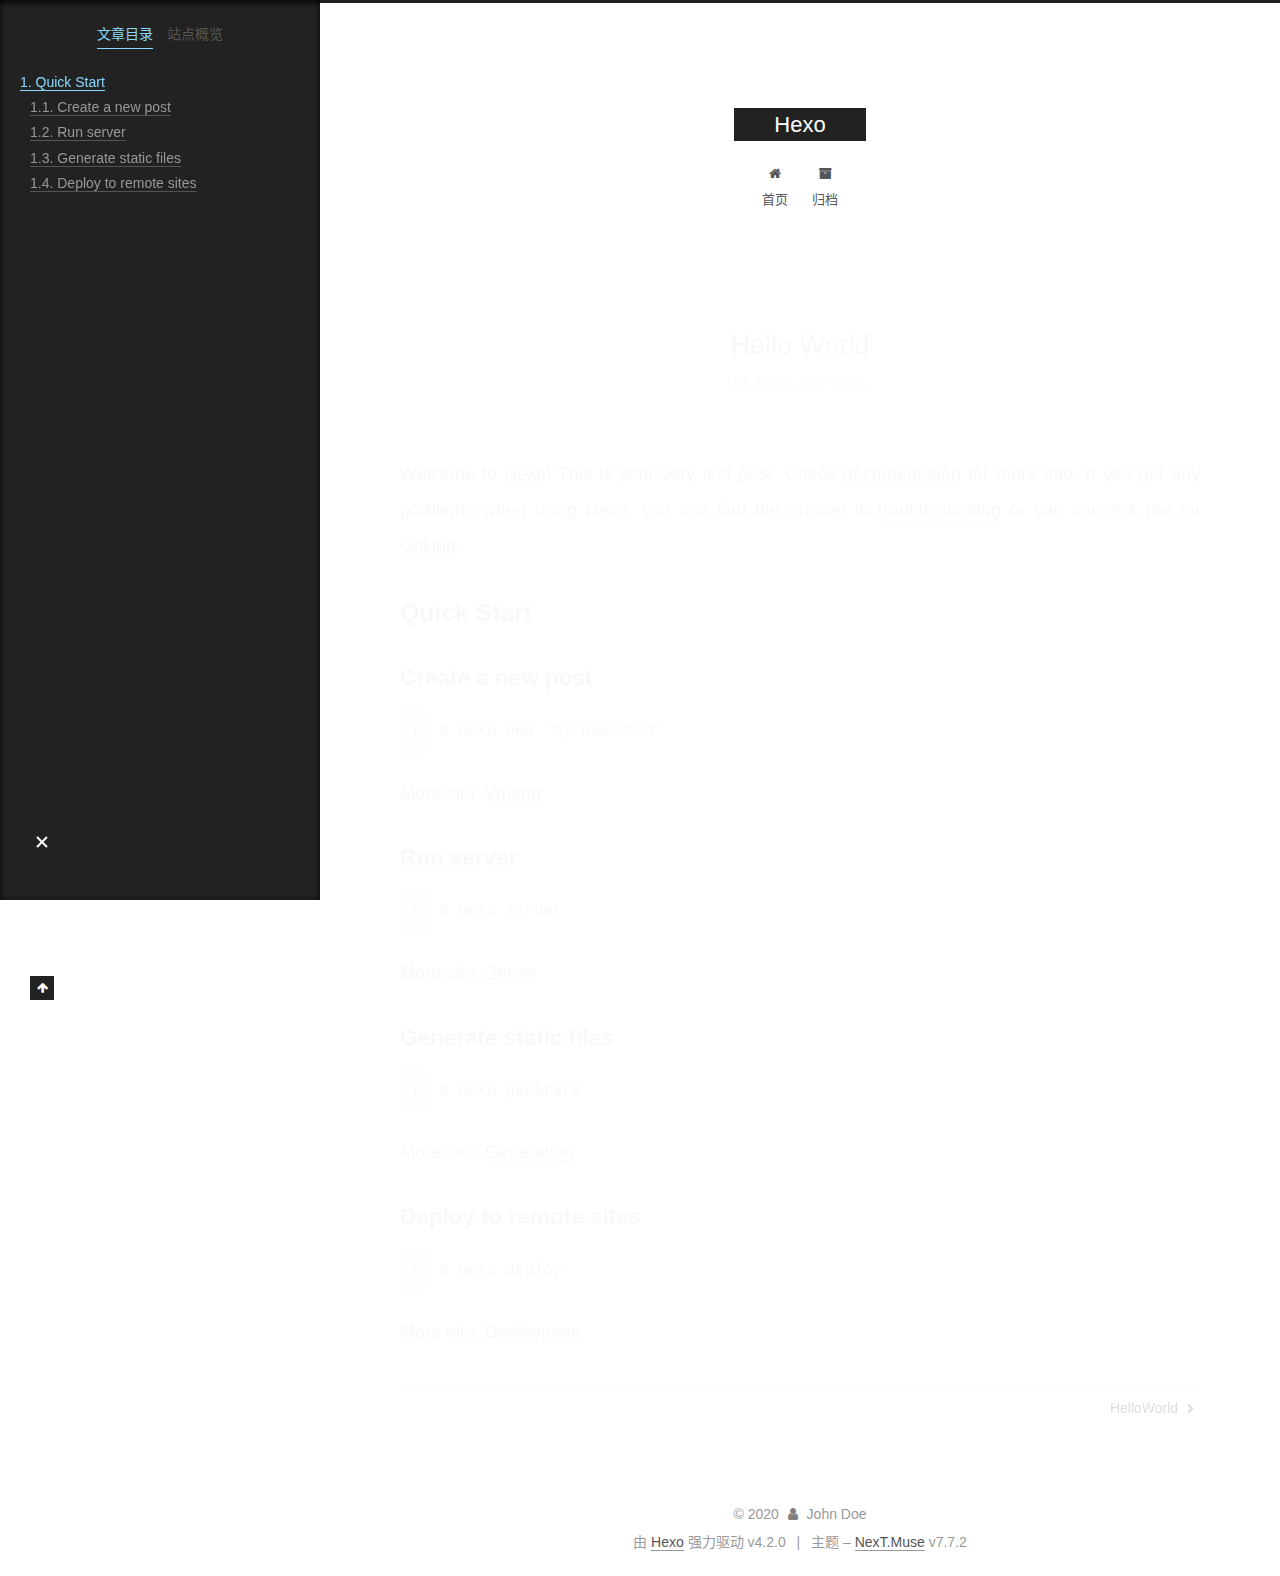
<file: 2020/03/05/hello-world/index.html>
<!DOCTYPE html>
<html lang="zh-CN">
<head>
  <meta charset="UTF-8">
<meta name="viewport" content="width=device-width, initial-scale=1, maximum-scale=2">
<meta name="theme-color" content="#222">
<meta name="generator" content="Hexo 4.2.0">
  <link rel="apple-touch-icon" sizes="180x180" href="/images/apple-touch-icon-next.png">
  <link rel="icon" type="image/png" sizes="32x32" href="/images/favicon-32x32-next.png">
  <link rel="icon" type="image/png" sizes="16x16" href="/images/favicon-16x16-next.png">
  <link rel="mask-icon" href="/images/logo.svg" color="#222">

<link rel="stylesheet" href="/css/main.css">


<link rel="stylesheet" href="/lib/font-awesome/css/font-awesome.min.css">

<script id="hexo-configurations">
    var NexT = window.NexT || {};
    var CONFIG = {"hostname":"fanqiechaodan.github.io","root":"/","scheme":"Muse","version":"7.7.2","exturl":false,"sidebar":{"position":"left","display":"post","padding":18,"offset":12,"onmobile":false},"copycode":{"enable":false,"show_result":false,"style":null},"back2top":{"enable":true,"sidebar":false,"scrollpercent":false},"bookmark":{"enable":false,"color":"#222","save":"auto"},"fancybox":false,"mediumzoom":false,"lazyload":false,"pangu":false,"comments":{"style":"tabs","active":null,"storage":true,"lazyload":false,"nav":null},"algolia":{"hits":{"per_page":10},"labels":{"input_placeholder":"Search for Posts","hits_empty":"We didn't find any results for the search: ${query}","hits_stats":"${hits} results found in ${time} ms"}},"localsearch":{"enable":false,"trigger":"auto","top_n_per_article":1,"unescape":false,"preload":false},"motion":{"enable":true,"async":false,"transition":{"post_block":"fadeIn","post_header":"slideDownIn","post_body":"slideDownIn","coll_header":"slideLeftIn","sidebar":"slideUpIn"}}};
  </script>

  <meta name="description" content="Welcome to Hexo! This is your very first post. Check documentation for more info. If you get any problems when using Hexo, you can find the answer in troubleshooting or you can ask me on GitHub. Quick">
<meta property="og:type" content="article">
<meta property="og:title" content="Hello World">
<meta property="og:url" content="https://fanqiechaodan.github.io/2020/03/05/hello-world/index.html">
<meta property="og:site_name" content="Hexo">
<meta property="og:description" content="Welcome to Hexo! This is your very first post. Check documentation for more info. If you get any problems when using Hexo, you can find the answer in troubleshooting or you can ask me on GitHub. Quick">
<meta property="og:locale" content="zh_CN">
<meta property="article:published_time" content="2020-03-05T08:19:18.193Z">
<meta property="article:modified_time" content="2020-03-05T08:19:18.193Z">
<meta property="article:author" content="John Doe">
<meta name="twitter:card" content="summary">

<link rel="canonical" href="https://fanqiechaodan.github.io/2020/03/05/hello-world/">


<script id="page-configurations">
  // https://hexo.io/docs/variables.html
  CONFIG.page = {
    sidebar: "",
    isHome : false,
    isPost : true
  };
</script>

  <title>Hello World | Hexo</title>
  






  <noscript>
  <style>
  .use-motion .brand,
  .use-motion .menu-item,
  .sidebar-inner,
  .use-motion .post-block,
  .use-motion .pagination,
  .use-motion .comments,
  .use-motion .post-header,
  .use-motion .post-body,
  .use-motion .collection-header { opacity: initial; }

  .use-motion .site-title,
  .use-motion .site-subtitle {
    opacity: initial;
    top: initial;
  }

  .use-motion .logo-line-before i { left: initial; }
  .use-motion .logo-line-after i { right: initial; }
  </style>
</noscript>

</head>

<body itemscope itemtype="http://schema.org/WebPage">
  <div class="container use-motion">
    <div class="headband"></div>

    <header class="header" itemscope itemtype="http://schema.org/WPHeader">
      <div class="header-inner"><div class="site-brand-container">
  <div class="site-nav-toggle">
    <div class="toggle" aria-label="切换导航栏">
      <span class="toggle-line toggle-line-first"></span>
      <span class="toggle-line toggle-line-middle"></span>
      <span class="toggle-line toggle-line-last"></span>
    </div>
  </div>

  <div class="site-meta">

    <div>
      <a href="/" class="brand" rel="start">
        <span class="logo-line-before"><i></i></span>
        <span class="site-title">Hexo</span>
        <span class="logo-line-after"><i></i></span>
      </a>
    </div>
  </div>

  <div class="site-nav-right">
    <div class="toggle popup-trigger">
    </div>
  </div>
</div>


<nav class="site-nav">
  
  <ul id="menu" class="menu">
        <li class="menu-item menu-item-home">

    <a href="/" rel="section"><i class="fa fa-fw fa-home"></i>首页</a>

  </li>
        <li class="menu-item menu-item-archives">

    <a href="/archives/" rel="section"><i class="fa fa-fw fa-archive"></i>归档</a>

  </li>
  </ul>

</nav>
</div>
    </header>

    
  <div class="back-to-top">
    <i class="fa fa-arrow-up"></i>
    <span>0%</span>
  </div>


    <main class="main">
      <div class="main-inner">
        <div class="content-wrap">
          

          <div class="content">
            

  <div class="posts-expand">
      
  
  
  <article itemscope itemtype="http://schema.org/Article" class="post-block " lang="zh-CN">
    <link itemprop="mainEntityOfPage" href="https://fanqiechaodan.github.io/2020/03/05/hello-world/">

    <span hidden itemprop="author" itemscope itemtype="http://schema.org/Person">
      <meta itemprop="image" content="/images/avatar.gif">
      <meta itemprop="name" content="John Doe">
      <meta itemprop="description" content="">
    </span>

    <span hidden itemprop="publisher" itemscope itemtype="http://schema.org/Organization">
      <meta itemprop="name" content="Hexo">
    </span>
      <header class="post-header">
        <h1 class="post-title" itemprop="name headline">
          Hello World
        </h1>

        <div class="post-meta">
            <span class="post-meta-item">
              <span class="post-meta-item-icon">
                <i class="fa fa-calendar-o"></i>
              </span>
              <span class="post-meta-item-text">发表于</span>

              <time title="创建时间：2020-03-05 16:19:18" itemprop="dateCreated datePublished" datetime="2020-03-05T16:19:18+08:00">2020-03-05</time>
            </span>

          

        </div>
      </header>

    
    
    
    <div class="post-body" itemprop="articleBody">

      
        <p>Welcome to <a href="https://hexo.io/" target="_blank" rel="noopener">Hexo</a>! This is your very first post. Check <a href="https://hexo.io/docs/" target="_blank" rel="noopener">documentation</a> for more info. If you get any problems when using Hexo, you can find the answer in <a href="https://hexo.io/docs/troubleshooting.html" target="_blank" rel="noopener">troubleshooting</a> or you can ask me on <a href="https://github.com/hexojs/hexo/issues" target="_blank" rel="noopener">GitHub</a>.</p>
<h2 id="Quick-Start"><a href="#Quick-Start" class="headerlink" title="Quick Start"></a>Quick Start</h2><h3 id="Create-a-new-post"><a href="#Create-a-new-post" class="headerlink" title="Create a new post"></a>Create a new post</h3><figure class="highlight bash"><table><tr><td class="gutter"><pre><span class="line">1</span><br></pre></td><td class="code"><pre><span class="line">$ hexo new <span class="string">"My New Post"</span></span><br></pre></td></tr></table></figure>
<p>More info: <a href="https://hexo.io/docs/writing.html" target="_blank" rel="noopener">Writing</a></p>
<h3 id="Run-server"><a href="#Run-server" class="headerlink" title="Run server"></a>Run server</h3><figure class="highlight bash"><table><tr><td class="gutter"><pre><span class="line">1</span><br></pre></td><td class="code"><pre><span class="line">$ hexo server</span><br></pre></td></tr></table></figure>
<p>More info: <a href="https://hexo.io/docs/server.html" target="_blank" rel="noopener">Server</a></p>
<h3 id="Generate-static-files"><a href="#Generate-static-files" class="headerlink" title="Generate static files"></a>Generate static files</h3><figure class="highlight bash"><table><tr><td class="gutter"><pre><span class="line">1</span><br></pre></td><td class="code"><pre><span class="line">$ hexo generate</span><br></pre></td></tr></table></figure>
<p>More info: <a href="https://hexo.io/docs/generating.html" target="_blank" rel="noopener">Generating</a></p>
<h3 id="Deploy-to-remote-sites"><a href="#Deploy-to-remote-sites" class="headerlink" title="Deploy to remote sites"></a>Deploy to remote sites</h3><figure class="highlight bash"><table><tr><td class="gutter"><pre><span class="line">1</span><br></pre></td><td class="code"><pre><span class="line">$ hexo deploy</span><br></pre></td></tr></table></figure>
<p>More info: <a href="https://hexo.io/docs/one-command-deployment.html" target="_blank" rel="noopener">Deployment</a></p>

    </div>

    
    
    

      <footer class="post-footer">

        


        
    <div class="post-nav">
      <div class="post-nav-item"></div>
      <div class="post-nav-item">
    <a href="/2020/03/05/HelloWorld/" rel="next" title="HelloWorld ">
      HelloWorld  <i class="fa fa-chevron-right"></i>
    </a></div>
    </div>
      </footer>
    
  </article>
  
  
  

  </div>


          </div>
          

<script>
  window.addEventListener('tabs:register', () => {
    let activeClass = CONFIG.comments.activeClass;
    if (CONFIG.comments.storage) {
      activeClass = localStorage.getItem('comments_active') || activeClass;
    }
    if (activeClass) {
      let activeTab = document.querySelector(`a[href="#comment-${activeClass}"]`);
      if (activeTab) {
        activeTab.click();
      }
    }
  });
  if (CONFIG.comments.storage) {
    window.addEventListener('tabs:click', event => {
      if (!event.target.matches('.tabs-comment .tab-content .tab-pane')) return;
      let commentClass = event.target.classList[1];
      localStorage.setItem('comments_active', commentClass);
    });
  }
</script>

        </div>
          
  
  <div class="toggle sidebar-toggle">
    <span class="toggle-line toggle-line-first"></span>
    <span class="toggle-line toggle-line-middle"></span>
    <span class="toggle-line toggle-line-last"></span>
  </div>

  <aside class="sidebar">
    <div class="sidebar-inner">

      <ul class="sidebar-nav motion-element">
        <li class="sidebar-nav-toc">
          文章目录
        </li>
        <li class="sidebar-nav-overview">
          站点概览
        </li>
      </ul>

      <!--noindex-->
      <div class="post-toc-wrap sidebar-panel">
          <div class="post-toc motion-element"><ol class="nav"><li class="nav-item nav-level-2"><a class="nav-link" href="#Quick-Start"><span class="nav-number">1.</span> <span class="nav-text">Quick Start</span></a><ol class="nav-child"><li class="nav-item nav-level-3"><a class="nav-link" href="#Create-a-new-post"><span class="nav-number">1.1.</span> <span class="nav-text">Create a new post</span></a></li><li class="nav-item nav-level-3"><a class="nav-link" href="#Run-server"><span class="nav-number">1.2.</span> <span class="nav-text">Run server</span></a></li><li class="nav-item nav-level-3"><a class="nav-link" href="#Generate-static-files"><span class="nav-number">1.3.</span> <span class="nav-text">Generate static files</span></a></li><li class="nav-item nav-level-3"><a class="nav-link" href="#Deploy-to-remote-sites"><span class="nav-number">1.4.</span> <span class="nav-text">Deploy to remote sites</span></a></li></ol></li></ol></div>
      </div>
      <!--/noindex-->

      <div class="site-overview-wrap sidebar-panel">
        <div class="site-author motion-element" itemprop="author" itemscope itemtype="http://schema.org/Person">
  <p class="site-author-name" itemprop="name">John Doe</p>
  <div class="site-description" itemprop="description"></div>
</div>
<div class="site-state-wrap motion-element">
  <nav class="site-state">
      <div class="site-state-item site-state-posts">
          <a href="/archives/">
        
          <span class="site-state-item-count">2</span>
          <span class="site-state-item-name">日志</span>
        </a>
      </div>
  </nav>
</div>



      </div>

    </div>
  </aside>
  <div id="sidebar-dimmer"></div>


      </div>
    </main>

    <footer class="footer">
      <div class="footer-inner">
        

<div class="copyright">
  
  &copy; 
  <span itemprop="copyrightYear">2020</span>
  <span class="with-love">
    <i class="fa fa-user"></i>
  </span>
  <span class="author" itemprop="copyrightHolder">John Doe</span>
</div>
  <div class="powered-by">由 <a href="https://hexo.io/" class="theme-link" rel="noopener" target="_blank">Hexo</a> 强力驱动 v4.2.0
  </div>
  <span class="post-meta-divider">|</span>
  <div class="theme-info">主题 – <a href="https://muse.theme-next.org/" class="theme-link" rel="noopener" target="_blank">NexT.Muse</a> v7.7.2
  </div>

        








      </div>
    </footer>
  </div>

  
  <script src="/lib/anime.min.js"></script>
  <script src="/lib/velocity/velocity.min.js"></script>
  <script src="/lib/velocity/velocity.ui.min.js"></script>

<script src="/js/utils.js"></script>

<script src="/js/motion.js"></script>


<script src="/js/schemes/muse.js"></script>


<script src="/js/next-boot.js"></script>




  















  

  

</body>
</html>
</file>
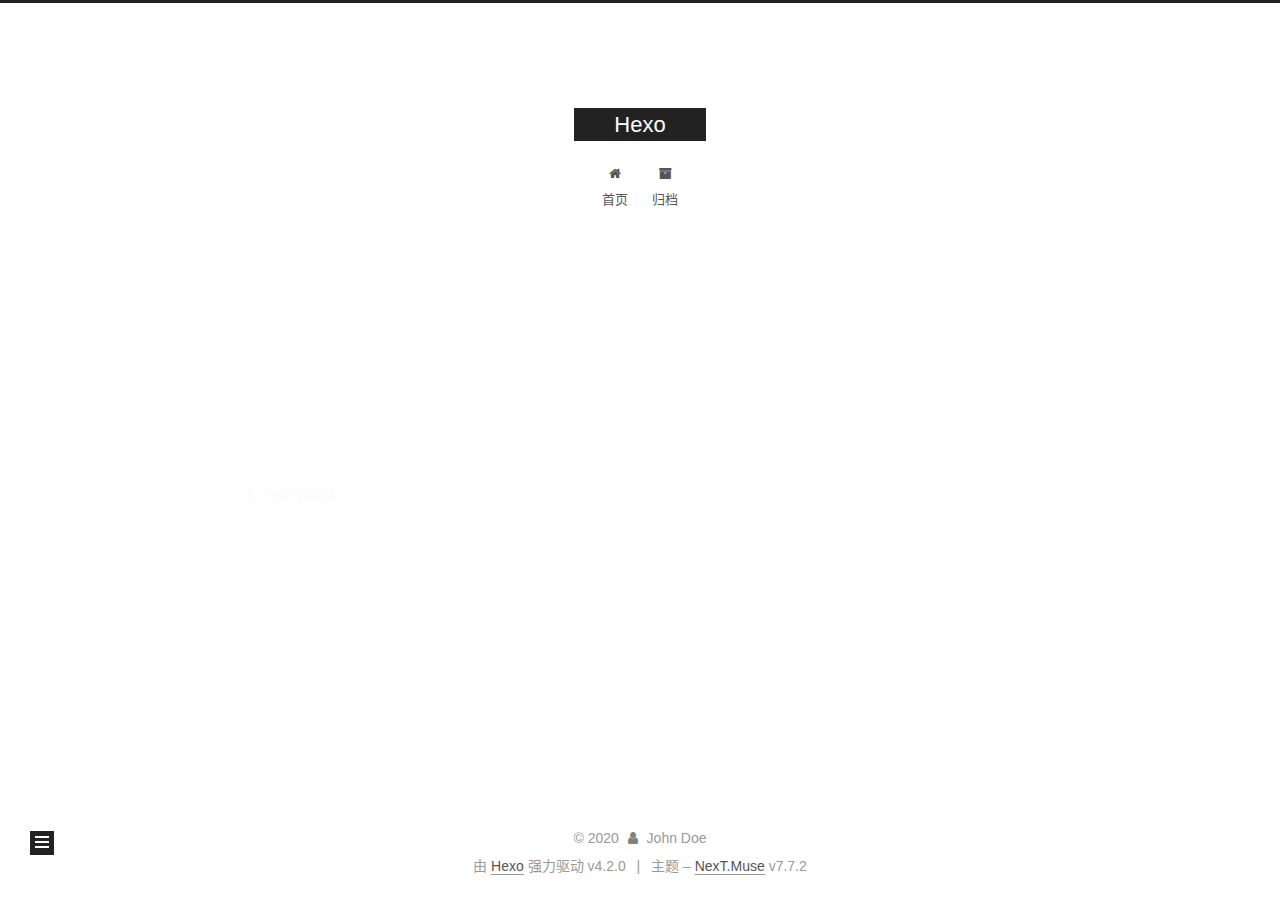
<file: 2020/03/05/HelloWorld/index.html>
<!DOCTYPE html>
<html lang="zh-CN">
<head>
  <meta charset="UTF-8">
<meta name="viewport" content="width=device-width, initial-scale=1, maximum-scale=2">
<meta name="theme-color" content="#222">
<meta name="generator" content="Hexo 4.2.0">
  <link rel="apple-touch-icon" sizes="180x180" href="/images/apple-touch-icon-next.png">
  <link rel="icon" type="image/png" sizes="32x32" href="/images/favicon-32x32-next.png">
  <link rel="icon" type="image/png" sizes="16x16" href="/images/favicon-16x16-next.png">
  <link rel="mask-icon" href="/images/logo.svg" color="#222">

<link rel="stylesheet" href="/css/main.css">


<link rel="stylesheet" href="/lib/font-awesome/css/font-awesome.min.css">

<script id="hexo-configurations">
    var NexT = window.NexT || {};
    var CONFIG = {"hostname":"fanqiechaodan.github.io","root":"/","scheme":"Muse","version":"7.7.2","exturl":false,"sidebar":{"position":"left","display":"post","padding":18,"offset":12,"onmobile":false},"copycode":{"enable":false,"show_result":false,"style":null},"back2top":{"enable":true,"sidebar":false,"scrollpercent":false},"bookmark":{"enable":false,"color":"#222","save":"auto"},"fancybox":false,"mediumzoom":false,"lazyload":false,"pangu":false,"comments":{"style":"tabs","active":null,"storage":true,"lazyload":false,"nav":null},"algolia":{"hits":{"per_page":10},"labels":{"input_placeholder":"Search for Posts","hits_empty":"We didn't find any results for the search: ${query}","hits_stats":"${hits} results found in ${time} ms"}},"localsearch":{"enable":false,"trigger":"auto","top_n_per_article":1,"unescape":false,"preload":false},"motion":{"enable":true,"async":false,"transition":{"post_block":"fadeIn","post_header":"slideDownIn","post_body":"slideDownIn","coll_header":"slideLeftIn","sidebar":"slideUpIn"}}};
  </script>

  <meta property="og:type" content="article">
<meta property="og:title" content="HelloWorld ">
<meta property="og:url" content="https://fanqiechaodan.github.io/2020/03/05/HelloWorld/index.html">
<meta property="og:site_name" content="Hexo">
<meta property="og:locale" content="zh_CN">
<meta property="article:published_time" content="2020-03-05T11:44:09.000Z">
<meta property="article:modified_time" content="2020-03-05T11:44:09.532Z">
<meta property="article:author" content="John Doe">
<meta name="twitter:card" content="summary">

<link rel="canonical" href="https://fanqiechaodan.github.io/2020/03/05/HelloWorld/">


<script id="page-configurations">
  // https://hexo.io/docs/variables.html
  CONFIG.page = {
    sidebar: "",
    isHome : false,
    isPost : true
  };
</script>

  <title>HelloWorld  | Hexo</title>
  






  <noscript>
  <style>
  .use-motion .brand,
  .use-motion .menu-item,
  .sidebar-inner,
  .use-motion .post-block,
  .use-motion .pagination,
  .use-motion .comments,
  .use-motion .post-header,
  .use-motion .post-body,
  .use-motion .collection-header { opacity: initial; }

  .use-motion .site-title,
  .use-motion .site-subtitle {
    opacity: initial;
    top: initial;
  }

  .use-motion .logo-line-before i { left: initial; }
  .use-motion .logo-line-after i { right: initial; }
  </style>
</noscript>

</head>

<body itemscope itemtype="http://schema.org/WebPage">
  <div class="container use-motion">
    <div class="headband"></div>

    <header class="header" itemscope itemtype="http://schema.org/WPHeader">
      <div class="header-inner"><div class="site-brand-container">
  <div class="site-nav-toggle">
    <div class="toggle" aria-label="切换导航栏">
      <span class="toggle-line toggle-line-first"></span>
      <span class="toggle-line toggle-line-middle"></span>
      <span class="toggle-line toggle-line-last"></span>
    </div>
  </div>

  <div class="site-meta">

    <div>
      <a href="/" class="brand" rel="start">
        <span class="logo-line-before"><i></i></span>
        <span class="site-title">Hexo</span>
        <span class="logo-line-after"><i></i></span>
      </a>
    </div>
  </div>

  <div class="site-nav-right">
    <div class="toggle popup-trigger">
    </div>
  </div>
</div>


<nav class="site-nav">
  
  <ul id="menu" class="menu">
        <li class="menu-item menu-item-home">

    <a href="/" rel="section"><i class="fa fa-fw fa-home"></i>首页</a>

  </li>
        <li class="menu-item menu-item-archives">

    <a href="/archives/" rel="section"><i class="fa fa-fw fa-archive"></i>归档</a>

  </li>
  </ul>

</nav>
</div>
    </header>

    
  <div class="back-to-top">
    <i class="fa fa-arrow-up"></i>
    <span>0%</span>
  </div>


    <main class="main">
      <div class="main-inner">
        <div class="content-wrap">
          

          <div class="content">
            

  <div class="posts-expand">
      
  
  
  <article itemscope itemtype="http://schema.org/Article" class="post-block " lang="zh-CN">
    <link itemprop="mainEntityOfPage" href="https://fanqiechaodan.github.io/2020/03/05/HelloWorld/">

    <span hidden itemprop="author" itemscope itemtype="http://schema.org/Person">
      <meta itemprop="image" content="/images/avatar.gif">
      <meta itemprop="name" content="John Doe">
      <meta itemprop="description" content="">
    </span>

    <span hidden itemprop="publisher" itemscope itemtype="http://schema.org/Organization">
      <meta itemprop="name" content="Hexo">
    </span>
      <header class="post-header">
        <h1 class="post-title" itemprop="name headline">
          HelloWorld 
        </h1>

        <div class="post-meta">
            <span class="post-meta-item">
              <span class="post-meta-item-icon">
                <i class="fa fa-calendar-o"></i>
              </span>
              <span class="post-meta-item-text">发表于</span>

              <time title="创建时间：2020-03-05 19:44:09" itemprop="dateCreated datePublished" datetime="2020-03-05T19:44:09+08:00">2020-03-05</time>
            </span>

          

        </div>
      </header>

    
    
    
    <div class="post-body" itemprop="articleBody">

      
        
    </div>

    
    
    

      <footer class="post-footer">

        


        
    <div class="post-nav">
      <div class="post-nav-item">
    <a href="/2020/03/05/hello-world/" rel="prev" title="Hello World">
      <i class="fa fa-chevron-left"></i> Hello World
    </a></div>
      <div class="post-nav-item"></div>
    </div>
      </footer>
    
  </article>
  
  
  

  </div>


          </div>
          

<script>
  window.addEventListener('tabs:register', () => {
    let activeClass = CONFIG.comments.activeClass;
    if (CONFIG.comments.storage) {
      activeClass = localStorage.getItem('comments_active') || activeClass;
    }
    if (activeClass) {
      let activeTab = document.querySelector(`a[href="#comment-${activeClass}"]`);
      if (activeTab) {
        activeTab.click();
      }
    }
  });
  if (CONFIG.comments.storage) {
    window.addEventListener('tabs:click', event => {
      if (!event.target.matches('.tabs-comment .tab-content .tab-pane')) return;
      let commentClass = event.target.classList[1];
      localStorage.setItem('comments_active', commentClass);
    });
  }
</script>

        </div>
          
  
  <div class="toggle sidebar-toggle">
    <span class="toggle-line toggle-line-first"></span>
    <span class="toggle-line toggle-line-middle"></span>
    <span class="toggle-line toggle-line-last"></span>
  </div>

  <aside class="sidebar">
    <div class="sidebar-inner">

      <ul class="sidebar-nav motion-element">
        <li class="sidebar-nav-toc">
          文章目录
        </li>
        <li class="sidebar-nav-overview">
          站点概览
        </li>
      </ul>

      <!--noindex-->
      <div class="post-toc-wrap sidebar-panel">
      </div>
      <!--/noindex-->

      <div class="site-overview-wrap sidebar-panel">
        <div class="site-author motion-element" itemprop="author" itemscope itemtype="http://schema.org/Person">
  <p class="site-author-name" itemprop="name">John Doe</p>
  <div class="site-description" itemprop="description"></div>
</div>
<div class="site-state-wrap motion-element">
  <nav class="site-state">
      <div class="site-state-item site-state-posts">
          <a href="/archives/">
        
          <span class="site-state-item-count">2</span>
          <span class="site-state-item-name">日志</span>
        </a>
      </div>
  </nav>
</div>



      </div>

    </div>
  </aside>
  <div id="sidebar-dimmer"></div>


      </div>
    </main>

    <footer class="footer">
      <div class="footer-inner">
        

<div class="copyright">
  
  &copy; 
  <span itemprop="copyrightYear">2020</span>
  <span class="with-love">
    <i class="fa fa-user"></i>
  </span>
  <span class="author" itemprop="copyrightHolder">John Doe</span>
</div>
  <div class="powered-by">由 <a href="https://hexo.io/" class="theme-link" rel="noopener" target="_blank">Hexo</a> 强力驱动 v4.2.0
  </div>
  <span class="post-meta-divider">|</span>
  <div class="theme-info">主题 – <a href="https://muse.theme-next.org/" class="theme-link" rel="noopener" target="_blank">NexT.Muse</a> v7.7.2
  </div>

        








      </div>
    </footer>
  </div>

  
  <script src="/lib/anime.min.js"></script>
  <script src="/lib/velocity/velocity.min.js"></script>
  <script src="/lib/velocity/velocity.ui.min.js"></script>

<script src="/js/utils.js"></script>

<script src="/js/motion.js"></script>


<script src="/js/schemes/muse.js"></script>


<script src="/js/next-boot.js"></script>




  















  

  

</body>
</html>
</file>
<file: css/main.css>
:root {
  --body-bg-color: #fff;
  --content-bg-color: #fff;
  --card-bg-color: #f5f5f5;
  --text-color: #555;
  --link-color: #555;
  --link-hover-color: #222;
  --brand-color: #fff;
  --brand-hover-color: #fff;
  --table-row-odd-bg-color: #f9f9f9;
  --table-row-hover-bg-color: #f5f5f5;
  --menu-item-bg-color: #f5f5f5;
}
html {
  line-height: 1.15; /* 1 */
  -webkit-text-size-adjust: 100%; /* 2 */
}
body {
  margin: 0;
}
main {
  display: block;
}
h1 {
  font-size: 2em;
  margin: 0.67em 0;
}
hr {
  box-sizing: content-box; /* 1 */
  height: 0; /* 1 */
  overflow: visible; /* 2 */
}
pre {
  font-family: monospace, monospace; /* 1 */
  font-size: 1em; /* 2 */
}
a {
  background: transparent;
}
abbr[title] {
  border-bottom: none; /* 1 */
  text-decoration: underline; /* 2 */
  text-decoration: underline dotted; /* 2 */
}
b,
strong {
  font-weight: bolder;
}
code,
kbd,
samp {
  font-family: monospace, monospace; /* 1 */
  font-size: 1em; /* 2 */
}
small {
  font-size: 80%;
}
sub,
sup {
  font-size: 75%;
  line-height: 0;
  position: relative;
  vertical-align: baseline;
}
sub {
  bottom: -0.25em;
}
sup {
  top: -0.5em;
}
img {
  border-style: none;
}
button,
input,
optgroup,
select,
textarea {
  font-family: inherit; /* 1 */
  font-size: 100%; /* 1 */
  line-height: 1.15; /* 1 */
  margin: 0; /* 2 */
}
button,
input {
/* 1 */
  overflow: visible;
}
button,
select {
/* 1 */
  text-transform: none;
}
button,
[type='button'],
[type='reset'],
[type='submit'] {
  -webkit-appearance: button;
}
button::-moz-focus-inner,
[type='button']::-moz-focus-inner,
[type='reset']::-moz-focus-inner,
[type='submit']::-moz-focus-inner {
  border-style: none;
  padding: 0;
}
button:-moz-focusring,
[type='button']:-moz-focusring,
[type='reset']:-moz-focusring,
[type='submit']:-moz-focusring {
  outline: 1px dotted ButtonText;
}
fieldset {
  padding: 0.35em 0.75em 0.625em;
}
legend {
  box-sizing: border-box; /* 1 */
  color: inherit; /* 2 */
  display: table; /* 1 */
  max-width: 100%; /* 1 */
  padding: 0; /* 3 */
  white-space: normal; /* 1 */
}
progress {
  vertical-align: baseline;
}
textarea {
  overflow: auto;
}
[type='checkbox'],
[type='radio'] {
  box-sizing: border-box; /* 1 */
  padding: 0; /* 2 */
}
[type='number']::-webkit-inner-spin-button,
[type='number']::-webkit-outer-spin-button {
  height: auto;
}
[type='search'] {
  outline-offset: -2px; /* 2 */
  -webkit-appearance: textfield; /* 1 */
}
[type='search']::-webkit-search-decoration {
  -webkit-appearance: none;
}
::-webkit-file-upload-button {
  font: inherit; /* 2 */
  -webkit-appearance: button; /* 1 */
}
details {
  display: block;
}
summary {
  display: list-item;
}
template {
  display: none;
}
[hidden] {
  display: none;
}
::selection {
  background: #262a30;
  color: #fff;
}
html,
body {
  height: 100%;
}
body {
  background: var(--body-bg-color);
  color: var(--text-color);
  font-family: 'Lato', "PingFang SC", "Microsoft YaHei", sans-serif;
  font-size: 1em;
  line-height: 2;
}
@media (max-width: 991px) {
  body {
    padding-left: 0 !important;
    padding-right: 0 !important;
  }
}
h1,
h2,
h3,
h4,
h5,
h6 {
  font-family: 'Lato', "PingFang SC", "Microsoft YaHei", sans-serif;
  font-weight: bold;
  line-height: 1.5;
  margin: 20px 0 15px;
}
h1 {
  font-size: 1.5em;
}
h2 {
  font-size: 1.375em;
}
h3 {
  font-size: 1.25em;
}
h4 {
  font-size: 1.125em;
}
h5 {
  font-size: 1em;
}
h6 {
  font-size: 0.875em;
}
p {
  margin: 0 0 20px 0;
}
a,
span.exturl {
  border-bottom: 1px solid #999;
  color: var(--link-color);
  outline: 0;
  text-decoration: none;
  overflow-wrap: break-word;
  word-wrap: break-word;
  cursor: pointer;
}
a:hover,
span.exturl:hover {
  border-bottom-color: var(--link-hover-color);
  color: var(--link-hover-color);
}
iframe,
img,
video {
  display: block;
  margin-left: auto;
  margin-right: auto;
  max-width: 100%;
}
hr {
  background-image: repeating-linear-gradient(-45deg, #ddd, #ddd 4px, transparent 4px, transparent 8px);
  border: 0;
  height: 3px;
  margin: 40px 0;
}
blockquote {
  border-left: 4px solid #ddd;
  color: #666;
  margin: 0;
  padding: 0 15px;
}
blockquote cite::before {
  content: '-';
  padding: 0 5px;
}
dt {
  font-weight: bold;
}
dd {
  margin: 0;
  padding: 0;
}
kbd {
  background-color: #f5f5f5;
  background-image: linear-gradient(#eee, #fff, #eee);
  border: 1px solid #ccc;
  border-radius: 0.2em;
  box-shadow: 0.1em 0.1em 0.2em rgba(0,0,0,0.1);
  font-family: inherit;
  padding: 0.1em 0.3em;
  white-space: nowrap;
}
.table-container {
  overflow: auto;
}
table {
  border-collapse: collapse;
  border-spacing: 0;
  font-size: 0.875em;
  margin: 0 0 20px 0;
  width: 100%;
}
tbody tr:nth-of-type(odd) {
  background: var(--table-row-odd-bg-color);
}
tbody tr:hover {
  background: var(--table-row-hover-bg-color);
}
caption,
th,
td {
  font-weight: normal;
  padding: 8px;
  text-align: left;
  vertical-align: middle;
}
th,
td {
  border: 1px solid #ddd;
  border-bottom: 3px solid #ddd;
}
th {
  font-weight: 700;
  padding-bottom: 10px;
}
td {
  border-bottom-width: 1px;
}
.btn {
  background: #222;
  border: 2px solid #222;
  border-radius: 0;
  color: #fff;
  display: inline-block;
  font-size: 0.875em;
  line-height: 2;
  padding: 0 20px;
  text-decoration: none;
  transition-property: background-color;
  transition-delay: 0s;
  transition-duration: 0.2s;
  transition-timing-function: ease-in-out;
}
.btn:hover {
  background: #fff;
  border-color: #222;
  color: #222;
}
.btn + .btn {
  margin: 0 0 8px 8px;
}
.btn .fa-fw {
  text-align: left;
  width: 1.285714285714286em;
}
.toggle {
  line-height: 0;
}
.toggle .toggle-line {
  background: #fff;
  display: inline-block;
  height: 2px;
  left: 0;
  position: relative;
  top: 0;
  transition: all 0.4s;
  vertical-align: top;
  width: 100%;
}
.toggle .toggle-line:not(:first-child) {
  margin-top: 3px;
}
.toggle.toggle-arrow .toggle-line-first {
  left: 50%;
  top: 2px;
  transform: rotate(45deg);
  width: 50%;
}
.toggle.toggle-arrow .toggle-line-middle {
  left: 2px;
  width: 90%;
}
.toggle.toggle-arrow .toggle-line-last {
  left: 50%;
  top: -2px;
  transform: rotate(-45deg);
  width: 50%;
}
.toggle.toggle-close .toggle-line-first {
  transform: rotate(-45deg);
  top: 5px;
}
.toggle.toggle-close .toggle-line-middle {
  opacity: 0;
}
.toggle.toggle-close .toggle-line-last {
  transform: rotate(45deg);
  top: -5px;
}
.highlight,
pre {
  background: #f7f7f7;
  color: #4d4d4c;
  line-height: 1.6;
  margin: 0 auto 20px;
}
pre,
code {
  font-family: consolas, Menlo, monospace, "PingFang SC", "Microsoft YaHei";
}
code {
  background: #eee;
  border-radius: 3px;
  color: #555;
  padding: 2px 4px;
  overflow-wrap: break-word;
  word-wrap: break-word;
}
.highlight *::selection {
  background: #d6d6d6;
}
.highlight pre {
  border: 0;
  margin: 0;
  padding: 10px 0;
}
.highlight table {
  border: 0;
  margin: 0;
  width: auto;
}
.highlight td {
  border: 0;
  padding: 0;
}
.highlight figcaption {
  background: #eee;
  color: #4d4d4c;
  display: flex;
  font-size: 0.875em;
  justify-content: space-between;
  line-height: 1.2;
  padding: 0.5em;
}
.highlight figcaption a {
  color: #4d4d4c;
}
.highlight figcaption a:hover {
  border-bottom-color: #4d4d4c;
}
.highlight .gutter {
  -moz-user-select: none;
  -ms-user-select: none;
  -webkit-user-select: none;
  user-select: none;
}
.highlight .gutter pre {
  background: #eff2f3;
  color: #869194;
  padding-left: 10px;
  padding-right: 10px;
  text-align: right;
}
.highlight .code pre {
  background: #f7f7f7;
  padding-left: 10px;
  width: 100%;
}
.gist table {
  width: auto;
}
.gist table td {
  border: 0;
}
pre {
  overflow: auto;
  padding: 10px;
}
pre code {
  background: none;
  color: #4d4d4c;
  font-size: 0.875em;
  padding: 0;
  text-shadow: none;
}
pre .deletion {
  background: #fdd;
}
pre .addition {
  background: #dfd;
}
pre .meta {
  color: #eab700;
  -moz-user-select: none;
  -ms-user-select: none;
  -webkit-user-select: none;
  user-select: none;
}
pre .comment {
  color: #8e908c;
}
pre .variable,
pre .attribute,
pre .tag,
pre .name,
pre .regexp,
pre .ruby .constant,
pre .xml .tag .title,
pre .xml .pi,
pre .xml .doctype,
pre .html .doctype,
pre .css .id,
pre .css .class,
pre .css .pseudo {
  color: #c82829;
}
pre .number,
pre .preprocessor,
pre .built_in,
pre .builtin-name,
pre .literal,
pre .params,
pre .constant,
pre .command {
  color: #f5871f;
}
pre .ruby .class .title,
pre .css .rules .attribute,
pre .string,
pre .symbol,
pre .value,
pre .inheritance,
pre .header,
pre .ruby .symbol,
pre .xml .cdata,
pre .special,
pre .formula {
  color: #718c00;
}
pre .title,
pre .css .hexcolor {
  color: #3e999f;
}
pre .function,
pre .python .decorator,
pre .python .title,
pre .ruby .function .title,
pre .ruby .title .keyword,
pre .perl .sub,
pre .javascript .title,
pre .coffeescript .title {
  color: #4271ae;
}
pre .keyword,
pre .javascript .function {
  color: #8959a8;
}
.blockquote-center {
  border-left: none;
  margin: 40px 0;
  padding: 0;
  position: relative;
  text-align: center;
}
.blockquote-center::before,
.blockquote-center::after {
  background-repeat: no-repeat;
  background-size: 22px 22px;
  content: ' ';
  display: block;
  height: 24px;
  opacity: 0.2;
  position: absolute;
  width: 100%;
}
.blockquote-center::before {
  background-image: url("../images/quote-l.svg");
  background-position: 0 -6px;
  border-top: 1px solid #ccc;
  top: -20px;
}
.blockquote-center::after {
  background-image: url("../images/quote-r.svg");
  background-position: 100% 8px;
  border-bottom: 1px solid #ccc;
  bottom: -20px;
}
.blockquote-center p,
.blockquote-center div {
  text-align: center;
}
.post-body .group-picture img {
  margin: 0 auto;
  padding: 0 3px;
}
.group-picture-row {
  margin-bottom: 6px;
  overflow: hidden;
}
.group-picture-column {
  float: left;
  margin-bottom: 10px;
}
.post-body .label {
  color: #555;
  display: inline;
  padding: 0 2px;
}
.post-body .label.default {
  background: #f0f0f0;
}
.post-body .label.primary {
  background: #efe6f7;
}
.post-body .label.info {
  background: #e5f2f8;
}
.post-body .label.success {
  background: #e7f4e9;
}
.post-body .label.warning {
  background: #fcf6e1;
}
.post-body .label.danger {
  background: #fae8eb;
}
.post-body .tabs {
  margin-bottom: 20px;
}
.post-body .tabs,
.tabs-comment {
  display: block;
  padding-top: 10px;
  position: relative;
}
.post-body .tabs ul.nav-tabs,
.tabs-comment ul.nav-tabs {
  display: flex;
  flex-wrap: wrap;
  margin: 0;
  margin-bottom: -1px;
  padding: 0;
}
@media (max-width: 413px) {
  .post-body .tabs ul.nav-tabs,
  .tabs-comment ul.nav-tabs {
    display: block;
    margin-bottom: 5px;
  }
}
.post-body .tabs ul.nav-tabs li.tab,
.tabs-comment ul.nav-tabs li.tab {
  border-bottom: 1px solid #ddd;
  border-left: 1px solid transparent;
  border-right: 1px solid transparent;
  border-top: 3px solid transparent;
  flex-grow: 1;
  list-style-type: none;
  border-radius: 0 0 0 0;
}
@media (max-width: 413px) {
  .post-body .tabs ul.nav-tabs li.tab,
  .tabs-comment ul.nav-tabs li.tab {
    border-bottom: 1px solid transparent;
    border-left: 3px solid transparent;
    border-right: 1px solid transparent;
    border-top: 1px solid transparent;
  }
}
@media (max-width: 413px) {
  .post-body .tabs ul.nav-tabs li.tab,
  .tabs-comment ul.nav-tabs li.tab {
    border-radius: 0;
  }
}
.post-body .tabs ul.nav-tabs li.tab a,
.tabs-comment ul.nav-tabs li.tab a {
  border-bottom: initial;
  display: block;
  line-height: 1.8;
  outline: 0;
  padding: 0.25em 0.75em;
  text-align: center;
  transition-delay: 0s;
  transition-duration: 0.2s;
  transition-timing-function: ease-out;
}
.post-body .tabs ul.nav-tabs li.tab a i,
.tabs-comment ul.nav-tabs li.tab a i {
  width: 1.285714285714286em;
}
.post-body .tabs ul.nav-tabs li.tab.active,
.tabs-comment ul.nav-tabs li.tab.active {
  border-bottom: 1px solid transparent;
  border-left: 1px solid #ddd;
  border-right: 1px solid #ddd;
  border-top: 3px solid #fc6423;
}
@media (max-width: 413px) {
  .post-body .tabs ul.nav-tabs li.tab.active,
  .tabs-comment ul.nav-tabs li.tab.active {
    border-bottom: 1px solid #ddd;
    border-left: 3px solid #fc6423;
    border-right: 1px solid #ddd;
    border-top: 1px solid #ddd;
  }
}
.post-body .tabs ul.nav-tabs li.tab.active a,
.tabs-comment ul.nav-tabs li.tab.active a {
  color: var(--link-color);
  cursor: default;
}
.post-body .tabs .tab-content .tab-pane,
.tabs-comment .tab-content .tab-pane {
  border: 1px solid #ddd;
  border-top: 0;
  padding: 20px 20px 0 20px;
  border-radius: 0;
}
.post-body .tabs .tab-content .tab-pane:not(.active),
.tabs-comment .tab-content .tab-pane:not(.active) {
  display: none;
}
.post-body .tabs .tab-content .tab-pane.active,
.tabs-comment .tab-content .tab-pane.active {
  display: block;
}
.post-body .tabs .tab-content .tab-pane.active:nth-of-type(1),
.tabs-comment .tab-content .tab-pane.active:nth-of-type(1) {
  border-radius: 0 0 0 0;
}
@media (max-width: 413px) {
  .post-body .tabs .tab-content .tab-pane.active:nth-of-type(1),
  .tabs-comment .tab-content .tab-pane.active:nth-of-type(1) {
    border-radius: 0;
  }
}
.post-body .note {
  border-radius: 3px;
  margin-bottom: 20px;
  padding: 15px;
  position: relative;
  border: 1px solid #eee;
  border-left-width: 5px;
}
.post-body .note h2,
.post-body .note h3,
.post-body .note h4,
.post-body .note h5,
.post-body .note h6 {
  margin-top: 0;
  border-bottom: initial;
  margin-bottom: 0;
  padding-top: 0;
}
.post-body .note p:first-child,
.post-body .note ul:first-child,
.post-body .note ol:first-child,
.post-body .note table:first-child,
.post-body .note pre:first-child,
.post-body .note blockquote:first-child,
.post-body .note img:first-child {
  margin-top: 0;
}
.post-body .note p:last-child,
.post-body .note ul:last-child,
.post-body .note ol:last-child,
.post-body .note table:last-child,
.post-body .note pre:last-child,
.post-body .note blockquote:last-child,
.post-body .note img:last-child {
  margin-bottom: 0;
}
.post-body .note.default {
  border-left-color: #777;
}
.post-body .note.default h2,
.post-body .note.default h3,
.post-body .note.default h4,
.post-body .note.default h5,
.post-body .note.default h6 {
  color: #777;
}
.post-body .note.primary {
  border-left-color: #6f42c1;
}
.post-body .note.primary h2,
.post-body .note.primary h3,
.post-body .note.primary h4,
.post-body .note.primary h5,
.post-body .note.primary h6 {
  color: #6f42c1;
}
.post-body .note.info {
  border-left-color: #428bca;
}
.post-body .note.info h2,
.post-body .note.info h3,
.post-body .note.info h4,
.post-body .note.info h5,
.post-body .note.info h6 {
  color: #428bca;
}
.post-body .note.success {
  border-left-color: #5cb85c;
}
.post-body .note.success h2,
.post-body .note.success h3,
.post-body .note.success h4,
.post-body .note.success h5,
.post-body .note.success h6 {
  color: #5cb85c;
}
.post-body .note.warning {
  border-left-color: #f0ad4e;
}
.post-body .note.warning h2,
.post-body .note.warning h3,
.post-body .note.warning h4,
.post-body .note.warning h5,
.post-body .note.warning h6 {
  color: #f0ad4e;
}
.post-body .note.danger {
  border-left-color: #d9534f;
}
.post-body .note.danger h2,
.post-body .note.danger h3,
.post-body .note.danger h4,
.post-body .note.danger h5,
.post-body .note.danger h6 {
  color: #d9534f;
}
.pagination .prev,
.pagination .next,
.pagination .page-number,
.pagination .space {
  display: inline-block;
  margin: 0 10px;
  padding: 0 11px;
  position: relative;
  top: -1px;
}
@media (max-width: 767px) {
  .pagination .prev,
  .pagination .next,
  .pagination .page-number,
  .pagination .space {
    margin: 0 5px;
  }
}
.pagination {
  border-top: 1px solid #eee;
  margin: 120px 0 0;
  text-align: center;
}
.pagination .prev,
.pagination .next,
.pagination .page-number {
  border-bottom: 0;
  border-top: 1px solid #eee;
  transition-property: border-color;
  transition-delay: 0s;
  transition-duration: 0.2s;
  transition-timing-function: ease-in-out;
}
.pagination .prev:hover,
.pagination .next:hover,
.pagination .page-number:hover {
  border-top-color: #222;
}
.pagination .space {
  margin: 0;
  padding: 0;
}
.pagination .prev {
  margin-left: 0;
}
.pagination .next {
  margin-right: 0;
}
.pagination .page-number.current {
  background: #ccc;
  border-top-color: #ccc;
  color: #fff;
}
@media (max-width: 767px) {
  .pagination {
    border-top: none;
  }
  .pagination .prev,
  .pagination .next,
  .pagination .page-number {
    border-bottom: 1px solid #eee;
    border-top: 0;
    margin-bottom: 10px;
    padding: 0 10px;
  }
  .pagination .prev:hover,
  .pagination .next:hover,
  .pagination .page-number:hover {
    border-bottom-color: #222;
  }
}
.comments {
  margin: 60px 20px 0;
  overflow: hidden;
}
.comment-button-group {
  display: flex;
  flex-wrap: wrap-reverse;
  justify-content: center;
  margin: 1em 0;
}
.comment-button-group .comment-button {
  margin: 0.1em 0.2em;
}
.comment-button-group .comment-button.active {
  background: #fff;
  border-color: #222;
  color: #222;
}
.comment-position {
  display: none;
}
.comment-position.active {
  display: block;
}
.tabs-comment {
  background: var(--content-bg-color);
  margin-top: 4em;
  padding-top: 0;
}
.tabs-comment .comments {
  border: 0;
  box-shadow: none;
  margin-top: 0;
  padding-top: 0;
}
.container {
  min-height: 100%;
  position: relative;
}
.main-inner {
  margin: 0 auto;
  width: 700px;
}
@media (min-width: 1200px) {
  .main-inner {
    width: 800px;
  }
}
@media (min-width: 1600px) {
  .main-inner {
    width: 900px;
  }
}
.header {
  background: transparent;
}
.header-inner {
  margin: 0 auto;
  width: 700px;
}
@media (min-width: 1200px) {
  .header-inner {
    width: 800px;
  }
}
@media (min-width: 1600px) {
  .header-inner {
    width: 900px;
  }
}
.site-brand-container {
  display: flex;
  flex-shrink: 0;
  padding: 0 10px;
}
.headband {
  background: #222;
  height: 3px;
}
.site-meta {
  flex-grow: 1;
  text-align: center;
}
@media (max-width: 767px) {
  .site-meta {
    text-align: center;
  }
}
.brand {
  border-bottom: none;
  color: var(--brand-color);
  display: inline-block;
  line-height: 1.375em;
  padding: 0 40px;
  position: relative;
}
.brand:hover {
  color: var(--brand-hover-color);
}
.site-title {
  display: inline-block;
  font-family: 'Lato', "PingFang SC", "Microsoft YaHei", sans-serif;
  font-size: 1.375em;
  font-weight: normal;
  line-height: 1.5;
  vertical-align: top;
}
.site-subtitle {
  color: #999;
  font-size: 0.8125em;
  margin: 10px 0;
}
.use-motion .brand {
  opacity: 0;
}
.use-motion .site-title,
.use-motion .site-subtitle,
.use-motion .custom-logo-image {
  opacity: 0;
  position: relative;
  top: -10px;
}
.site-nav-toggle,
.site-nav-right {
  display: none;
}
@media (max-width: 767px) {
  .site-nav-toggle,
  .site-nav-right {
    display: flex;
    flex-direction: column;
    justify-content: center;
  }
}
.site-nav-toggle .toggle,
.site-nav-right .toggle {
  color: var(--text-color);
  padding: 10px;
  width: 22px;
}
.site-nav-toggle .toggle .toggle-line,
.site-nav-right .toggle .toggle-line {
  background: var(--text-color);
  border-radius: 1px;
}
.site-nav {
  display: block;
}
@media (max-width: 767px) {
  .site-nav {
    clear: both;
    display: none;
  }
}
.site-nav.site-nav-on {
  display: block;
}
.menu {
  margin-top: 20px;
  padding-left: 0;
  text-align: center;
}
.menu-item {
  display: inline-block;
  list-style: none;
  margin: 0 10px;
}
@media (max-width: 767px) {
  .menu-item {
    display: block;
    margin-top: 10px;
  }
  .menu-item.menu-item-search {
    display: none;
  }
}
.menu-item a,
.menu-item span.exturl {
  border-bottom: 0;
  display: block;
  font-size: 0.8125em;
  transition-property: border-color;
  transition-delay: 0s;
  transition-duration: 0.2s;
  transition-timing-function: ease-in-out;
}
@media (hover: none) {
  .menu-item a:hover,
  .menu-item span.exturl:hover {
    border-bottom-color: transparent !important;
  }
}
.menu-item .fa {
  margin-right: 8px;
}
.menu-item .badge {
  display: inline-block;
  font-weight: bold;
  line-height: 1;
  margin-left: 0.35em;
  margin-top: 0.35em;
  text-align: center;
  white-space: nowrap;
}
@media (max-width: 767px) {
  .menu-item .badge {
    float: right;
    margin-left: 0;
  }
}
.menu-item-active a,
.menu .menu-item a:hover,
.menu .menu-item span.exturl:hover {
  background: var(--menu-item-bg-color);
}
.use-motion .menu-item {
  opacity: 0;
}
.sidebar {
  background: #222;
  bottom: 0;
  box-shadow: inset 0 2px 6px #000;
  position: fixed;
  top: 0;
}
@media (max-width: 991px) {
  .sidebar {
    display: none;
  }
}
.sidebar-inner {
  color: #999;
  padding: 18px 10px;
  text-align: center;
}
.cc-license {
  margin-top: 10px;
  text-align: center;
}
.cc-license .cc-opacity {
  border-bottom: none;
  opacity: 0.7;
}
.cc-license .cc-opacity:hover {
  opacity: 0.9;
}
.cc-license img {
  display: inline-block;
}
.site-author-image {
  border: 2px solid #333;
  display: block;
  margin: 0 auto;
  max-width: 96px;
  padding: 2px;
}
.site-author-name {
  color: #f5f5f5;
  font-weight: normal;
  margin: 5px 0 0;
  text-align: center;
}
.site-description {
  color: #999;
  font-size: 1em;
  margin-top: 5px;
  text-align: center;
}
.links-of-author {
  margin-top: 15px;
}
.links-of-author a,
.links-of-author span.exturl {
  border-bottom-color: #555;
  display: inline-block;
  font-size: 0.8125em;
  margin-bottom: 10px;
  margin-right: 10px;
  vertical-align: middle;
}
.links-of-author a::before,
.links-of-author span.exturl::before {
  background: #90ff24;
  border-radius: 50%;
  content: ' ';
  display: inline-block;
  height: 4px;
  margin-right: 3px;
  vertical-align: middle;
  width: 4px;
}
.sidebar-button {
  margin-top: 15px;
}
.sidebar-button a {
  border: 1px solid #fc6423;
  border-radius: 4px;
  color: #fc6423;
  display: inline-block;
  padding: 0 15px;
}
.sidebar-button a .fa {
  margin-right: 5px;
}
.sidebar-button a:hover {
  background: #fc6423;
  border: 1px solid #fc6423;
  color: #fff;
}
.sidebar-button a:hover .fa {
  color: #fff;
}
.links-of-blogroll {
  font-size: 0.8125em;
  margin-top: 10px;
}
.links-of-blogroll-title {
  font-size: 0.875em;
  font-weight: 600;
  margin-top: 0;
}
.links-of-blogroll-list {
  list-style: none;
  margin: 0;
  padding: 0;
}
#sidebar-dimmer {
  display: none;
}
@media (max-width: 767px) {
  #sidebar-dimmer {
    background: #000;
    display: block;
    height: 100%;
    left: 100%;
    opacity: 0;
    position: fixed;
    top: 0;
    width: 100%;
    z-index: 1100;
  }
  .sidebar-active + #sidebar-dimmer {
    opacity: 0.7;
    transform: translateX(-100%);
    transition: opacity 0.5s;
  }
}
.sidebar-nav {
  margin: 0;
  padding-bottom: 20px;
  padding-left: 0;
}
.sidebar-nav li {
  border-bottom: 1px solid transparent;
  color: #555;
  cursor: pointer;
  display: inline-block;
  font-size: 0.875em;
}
.sidebar-nav li.sidebar-nav-overview {
  margin-left: 10px;
}
.sidebar-nav li:hover {
  color: #f5f5f5;
}
.sidebar-nav .sidebar-nav-active {
  border-bottom-color: #87daff;
  color: #87daff;
}
.sidebar-nav .sidebar-nav-active:hover {
  color: #87daff;
}
.sidebar-panel {
  display: none;
  overflow-x: hidden;
  overflow-y: auto;
}
.sidebar-panel-active {
  display: block;
}
.sidebar-toggle {
  background: #222;
  bottom: 45px;
  cursor: pointer;
  height: 14px;
  left: 30px;
  padding: 5px;
  position: fixed;
  width: 14px;
  z-index: 1300;
}
@media (max-width: 991px) {
  .sidebar-toggle {
    left: 20px;
    opacity: 0.8;
    display: none;
  }
}
.sidebar-toggle:hover .toggle-line {
  background: #87daff;
}
.post-toc {
  font-size: 0.875em;
}
.post-toc ol {
  list-style: none;
  margin: 0;
  padding: 0 2px 5px 10px;
  text-align: left;
}
.post-toc ol > ol {
  padding-left: 0;
}
.post-toc ol a {
  transition-property: all;
  transition-delay: 0s;
  transition-duration: 0.2s;
  transition-timing-function: ease-in-out;
}
.post-toc .nav-item {
  line-height: 1.8;
  overflow: hidden;
  text-overflow: ellipsis;
  white-space: nowrap;
}
.post-toc .nav .nav-child {
  display: none;
}
.post-toc .nav .active > .nav-child {
  display: block;
}
.post-toc .nav .active-current > .nav-child {
  display: block;
}
.post-toc .nav .active-current > .nav-child > .nav-item {
  display: block;
}
.post-toc .nav .active > a {
  border-bottom-color: #87daff;
  color: #87daff;
}
.post-toc .nav .active-current > a {
  color: #87daff;
}
.post-toc .nav .active-current > a:hover {
  color: #87daff;
}
.site-state {
  display: flex;
  justify-content: center;
  line-height: 1.4;
  margin-top: 10px;
  overflow: hidden;
  text-align: center;
  white-space: nowrap;
}
.site-state-item {
  padding: 0 15px;
}
.site-state-item:not(:first-child) {
  border-left: 1px solid #333;
}
.site-state-item a {
  border-bottom: none;
}
.site-state-item-count {
  display: block;
  font-size: 1.25em;
  font-weight: 600;
  text-align: center;
}
.site-state-item-name {
  color: inherit;
  font-size: 0.875em;
}
.footer {
  color: #999;
  font-size: 0.875em;
  padding: 20px 0;
}
.footer.footer-fixed {
  bottom: 0;
  left: 0;
  position: absolute;
  right: 0;
}
.footer-inner {
  box-sizing: border-box;
  margin: 0 auto;
  text-align: center;
  width: 700px;
}
@media (min-width: 1200px) {
  .footer-inner {
    width: 800px;
  }
}
@media (min-width: 1600px) {
  .footer-inner {
    width: 900px;
  }
}
.with-love {
  color: #808080;
  display: inline-block;
  margin: 0 5px;
}
.powered-by,
.theme-info {
  display: inline-block;
}
@-moz-keyframes iconAnimate {
  0%, 100% {
    transform: scale(1);
  }
  10%, 30% {
    transform: scale(0.9);
  }
  20%, 40%, 60%, 80% {
    transform: scale(1.1);
  }
  50%, 70% {
    transform: scale(1.1);
  }
}
@-webkit-keyframes iconAnimate {
  0%, 100% {
    transform: scale(1);
  }
  10%, 30% {
    transform: scale(0.9);
  }
  20%, 40%, 60%, 80% {
    transform: scale(1.1);
  }
  50%, 70% {
    transform: scale(1.1);
  }
}
@-o-keyframes iconAnimate {
  0%, 100% {
    transform: scale(1);
  }
  10%, 30% {
    transform: scale(0.9);
  }
  20%, 40%, 60%, 80% {
    transform: scale(1.1);
  }
  50%, 70% {
    transform: scale(1.1);
  }
}
@keyframes iconAnimate {
  0%, 100% {
    transform: scale(1);
  }
  10%, 30% {
    transform: scale(0.9);
  }
  20%, 40%, 60%, 80% {
    transform: scale(1.1);
  }
  50%, 70% {
    transform: scale(1.1);
  }
}
.back-to-top {
  font-size: 12px;
  text-align: center;
  transition-delay: 0s;
  transition-duration: 0.2s;
  transition-timing-function: ease-in-out;
}
.back-to-top {
  background: #222;
  bottom: -100px;
  box-sizing: border-box;
  color: #fff;
  cursor: pointer;
  left: 30px;
  opacity: 1;
  padding: 0 6px;
  position: fixed;
  transition-property: bottom;
  z-index: 1300;
  width: 24px;
}
.back-to-top span {
  display: none;
}
.back-to-top:hover {
  color: #87daff;
}
.back-to-top.back-to-top-on {
  bottom: 19px;
}
@media (max-width: 991px) {
  .back-to-top {
    left: 20px;
    opacity: 0.8;
  }
}
.post-body {
  font-family: 'Lato', "PingFang SC", "Microsoft YaHei", sans-serif;
  overflow-wrap: break-word;
  word-wrap: break-word;
}
@media (min-width: 1200px) {
  .post-body {
    font-size: 1.125em;
  }
}
.post-body span.exturl .fa {
  font-size: 0.875em;
  margin-left: 4px;
}
.post-body .image-caption,
.post-body .figure .caption {
  color: #999;
  font-size: 0.875em;
  font-weight: bold;
  line-height: 1;
  margin: -20px auto 15px;
  text-align: center;
}
.post-sticky-flag {
  display: inline-block;
  transform: rotate(30deg);
}
.post-button {
  margin-top: 40px;
  text-align: center;
}
.use-motion .post-block,
.use-motion .pagination,
.use-motion .comments {
  opacity: 0;
}
.use-motion .post-header {
  opacity: 0;
}
.use-motion .post-body {
  opacity: 0;
}
.use-motion .collection-header {
  opacity: 0;
}
.posts-collapse {
  margin-left: 55px;
  position: relative;
}
@media (max-width: 767px) {
  .posts-collapse {
    margin-left: 20px;
    margin-right: 20px;
  }
}
.posts-collapse .collection-title {
  font-size: 1.125em;
  position: relative;
}
.posts-collapse .collection-title::before {
  background: #999;
  border: 1px solid #fff;
  border-radius: 50%;
  content: ' ';
  height: 10px;
  left: 0;
  margin-left: -6px;
  margin-top: -4px;
  position: absolute;
  top: 50%;
  width: 10px;
}
.posts-collapse .collection-year {
  margin: 60px 0;
  position: relative;
}
.posts-collapse .collection-year::before {
  background: #bbb;
  border-radius: 50%;
  content: ' ';
  height: 8px;
  left: 0;
  margin-left: -4px;
  margin-top: -4px;
  position: absolute;
  top: 50%;
  width: 8px;
}
.posts-collapse .collection-header {
  display: inline-block;
  margin: 0 0 0 20px;
}
.posts-collapse .collection-header small {
  color: #bbb;
  margin-left: 5px;
}
.posts-collapse .post-header {
  border-bottom: 1px dashed #ccc;
  margin: 30px 0;
  padding-left: 15px;
  position: relative;
  transition-property: border;
  transition-delay: 0s;
  transition-duration: 0.2s;
  transition-timing-function: ease-in-out;
}
.posts-collapse .post-header::before {
  background: #bbb;
  border: 1px solid #fff;
  border-radius: 50%;
  content: ' ';
  height: 6px;
  left: 0;
  margin-left: -4px;
  position: absolute;
  top: 0.75em;
  transition-property: background;
  width: 6px;
  transition-delay: 0s;
  transition-duration: 0.2s;
  transition-timing-function: ease-in-out;
}
.posts-collapse .post-header:hover {
  border-bottom-color: #666;
}
.posts-collapse .post-header:hover::before {
  background: #222;
}
.posts-collapse .post-meta {
  display: inline;
  font-size: 0.75em;
  margin-right: 10px;
}
.posts-collapse .post-title {
  display: inline;
  font-size: 1em;
  font-weight: normal;
}
.posts-collapse .post-title a,
.posts-collapse .post-title span.exturl {
  border-bottom: none;
  color: var(--link-color);
}
.posts-collapse::before {
  background: #f5f5f5;
  content: ' ';
  height: 100%;
  left: 0;
  margin-left: -2px;
  position: absolute;
  top: 1.25em;
  width: 4px;
}
.posts-collapse .fa-external-link {
  font-size: 0.875em;
  margin-left: 5px;
}
.post-eof {
  background: #ccc;
  height: 1px;
  margin: 80px auto 60px;
  text-align: center;
  width: 8%;
}
.post-block:last-child .post-eof {
  display: none;
}
.posts-expand {
  padding-top: 40px;
}
@media (max-width: 767px) {
  .posts-expand {
    margin: 0 20px;
  }
}
@media (min-width: 992px) {
  .post-body {
    text-align: justify;
  }
}
@media (max-width: 991px) {
  .post-body {
    text-align: justify;
  }
}
.post-body h1,
.post-body h2,
.post-body h3,
.post-body h4,
.post-body h5,
.post-body h6 {
  padding-top: 10px;
}
.post-body h1 .header-anchor,
.post-body h2 .header-anchor,
.post-body h3 .header-anchor,
.post-body h4 .header-anchor,
.post-body h5 .header-anchor,
.post-body h6 .header-anchor {
  border-bottom-style: none;
  color: #ccc;
  float: right;
  margin-left: 10px;
  visibility: hidden;
}
.post-body h1 .header-anchor:hover,
.post-body h2 .header-anchor:hover,
.post-body h3 .header-anchor:hover,
.post-body h4 .header-anchor:hover,
.post-body h5 .header-anchor:hover,
.post-body h6 .header-anchor:hover {
  color: inherit;
}
.post-body h1:hover .header-anchor,
.post-body h2:hover .header-anchor,
.post-body h3:hover .header-anchor,
.post-body h4:hover .header-anchor,
.post-body h5:hover .header-anchor,
.post-body h6:hover .header-anchor {
  visibility: visible;
}
.post-body iframe,
.post-body img,
.post-body video {
  margin-bottom: 20px;
}
.post-body .video-container {
  height: 0;
  margin-bottom: 20px;
  overflow: hidden;
  padding-top: 75%;
  position: relative;
  width: 100%;
}
.post-body .video-container iframe,
.post-body .video-container object,
.post-body .video-container embed {
  height: 100%;
  left: 0;
  margin: 0;
  position: absolute;
  top: 0;
  width: 100%;
}
.post-gallery {
  align-items: center;
  display: grid;
  grid-gap: 10px;
  grid-template-columns: 1fr 1fr 1fr;
  margin-bottom: 20px;
}
@media (max-width: 767px) {
  .post-gallery {
    grid-template-columns: 1fr 1fr;
  }
}
.post-gallery a {
  border: 0;
}
.post-gallery img {
  margin: 0;
}
.posts-expand .post-header {
  font-size: 1.125em;
}
.posts-expand .post-title {
  font-weight: normal;
  margin: initial;
  text-align: center;
  overflow-wrap: break-word;
  word-wrap: break-word;
}
.posts-expand .post-title-link {
  border-bottom: none;
  color: var(--link-color);
  display: inline-block;
  position: relative;
  vertical-align: top;
}
.posts-expand .post-title-link::before {
  background: var(--link-color);
  bottom: 0;
  content: '';
  height: 2px;
  left: 0;
  position: absolute;
  transform: scaleX(0);
  visibility: hidden;
  width: 100%;
  transition-delay: 0s;
  transition-duration: 0.2s;
  transition-timing-function: ease-in-out;
}
.posts-expand .post-title-link:hover::before {
  transform: scaleX(1);
  visibility: visible;
}
.posts-expand .post-title-link .fa {
  font-size: 0.875em;
  margin-left: 5px;
}
.posts-expand .post-meta {
  color: #999;
  font-family: 'Lato', "PingFang SC", "Microsoft YaHei", sans-serif;
  font-size: 0.75em;
  margin: 3px 0 60px 0;
  text-align: center;
}
.posts-expand .post-meta .post-description {
  font-size: 0.875em;
  margin-top: 2px;
}
.posts-expand .post-meta time {
  border-bottom: 1px dashed #999;
  cursor: pointer;
}
.post-meta .post-meta-item + .post-meta-item::before {
  content: '|';
  margin: 0 0.5em;
}
.post-meta-divider {
  margin: 0 0.5em;
}
.post-meta-item-icon {
  margin-right: 3px;
}
@media (max-width: 991px) {
  .post-meta-item-icon {
    display: inline-block;
  }
}
@media (max-width: 991px) {
  .post-meta-item-text {
    display: none;
  }
}
.post-nav {
  border-top: 1px solid #eee;
  display: flex;
  justify-content: space-between;
  margin-top: 15px;
  padding-top: 10px;
}
.post-nav-item {
  flex: 1;
}
.post-nav-item a {
  border-bottom: none;
  display: block;
  font-size: 0.875em;
  line-height: 1.6;
  position: relative;
}
.post-nav-item a:active {
  top: 2px;
}
.post-nav-item .fa {
  font-size: 0.75em;
}
.post-nav-item:first-child {
  margin-right: 15px;
}
.post-nav-item:first-child a {
  padding-left: 5px;
}
.post-nav-item:first-child .fa {
  margin-right: 5px;
}
.post-nav-item:last-child {
  margin-left: 15px;
  text-align: right;
}
.post-nav-item:last-child a {
  padding-right: 5px;
}
.post-nav-item:last-child .fa {
  margin-left: 5px;
}
.rtl.post-body p,
.rtl.post-body a,
.rtl.post-body h1,
.rtl.post-body h2,
.rtl.post-body h3,
.rtl.post-body h4,
.rtl.post-body h5,
.rtl.post-body h6,
.rtl.post-body li,
.rtl.post-body ul,
.rtl.post-body ol {
  direction: rtl;
  font-family: UKIJ Ekran;
}
.rtl.post-title {
  font-family: UKIJ Ekran;
}
.post-tags {
  margin-top: 40px;
  text-align: center;
}
.post-tags a {
  display: inline-block;
  font-size: 0.8125em;
}
.post-tags a:not(:last-child) {
  margin-right: 10px;
}
.post-widgets {
  border-top: 1px solid #eee;
  margin-top: 15px;
  text-align: center;
}
.wp_rating {
  height: 20px;
  line-height: 20px;
  margin-top: 10px;
  padding-top: 6px;
  text-align: center;
}
.social-like {
  display: flex;
  font-size: 0.875em;
  justify-content: center;
  text-align: center;
}
.reward-container {
  margin: 20px auto;
  padding: 10px 0;
  text-align: center;
  width: 90%;
}
.reward-container button {
  background: #ff2a2a;
  border: 0;
  border-radius: 5px;
  color: #fff;
  cursor: pointer;
  line-height: 2;
  outline: 0;
  padding: 0 15px;
  vertical-align: text-top;
}
.reward-container button:hover {
  background: #f55;
}
#qr {
  padding-top: 20px;
}
#qr a {
  border: 0;
}
#qr img {
  display: inline-block;
  margin: 0.8em 2em 0 2em;
  max-width: 100%;
  width: 180px;
}
#qr p {
  text-align: center;
}
.category-all-page .category-all-title {
  text-align: center;
}
.category-all-page .category-all {
  margin-top: 20px;
}
.category-all-page .category-list {
  list-style: none;
  margin: 0;
  padding: 0;
}
.category-all-page .category-list-item {
  margin: 5px 10px;
}
.category-all-page .category-list-count {
  color: #bbb;
}
.category-all-page .category-list-count::before {
  content: ' (';
  display: inline;
}
.category-all-page .category-list-count::after {
  content: ') ';
  display: inline;
}
.category-all-page .category-list-child {
  padding-left: 10px;
}
.event-list {
  padding: 0;
}
.event-list hr {
  background: #222;
  margin: 20px 0 45px 0;
}
.event-list hr::after {
  background: #222;
  color: #fff;
  content: 'NOW';
  display: inline-block;
  font-weight: bold;
  padding: 0 5px;
  text-align: right;
}
.event-list .event {
  background: #222;
  margin: 20px 0;
  min-height: 40px;
  padding: 15px 0 15px 10px;
}
.event-list .event .event-summary {
  color: #fff;
  margin: 0;
  padding-bottom: 3px;
}
.event-list .event .event-summary::before {
  animation: dot-flash 1s alternate infinite ease-in-out;
  color: #fff;
  content: '\f111';
  display: inline-block;
  font-family: 'FontAwesome';
  font-size: 10px;
  margin-right: 25px;
  vertical-align: middle;
}
.event-list .event .event-relative-time {
  color: #bbb;
  display: inline-block;
  font-size: 12px;
  font-weight: normal;
  padding-left: 12px;
}
.event-list .event .event-details {
  color: #fff;
  display: block;
  line-height: 18px;
  margin-left: 56px;
  padding-bottom: 6px;
  padding-top: 3px;
  text-indent: -24px;
}
.event-list .event .event-details::before {
  color: #fff;
  display: inline-block;
  font-family: 'FontAwesome';
  margin-right: 9px;
  text-align: center;
  text-indent: 0;
  width: 14px;
}
.event-list .event .event-details.event-location::before {
  content: '\f041';
}
.event-list .event .event-details.event-duration::before {
  content: '\f017';
}
.event-list .event-past {
  background: #f5f5f5;
}
.event-list .event-past .event-summary,
.event-list .event-past .event-details {
  color: #bbb;
  opacity: 0.9;
}
.event-list .event-past .event-summary::before,
.event-list .event-past .event-details::before {
  animation: none;
  color: #bbb;
}
@-moz-keyframes dot-flash {
  from {
    opacity: 1;
    transform: scale(1);
  }
  to {
    opacity: 0;
    transform: scale(0.8);
  }
}
@-webkit-keyframes dot-flash {
  from {
    opacity: 1;
    transform: scale(1);
  }
  to {
    opacity: 0;
    transform: scale(0.8);
  }
}
@-o-keyframes dot-flash {
  from {
    opacity: 1;
    transform: scale(1);
  }
  to {
    opacity: 0;
    transform: scale(0.8);
  }
}
@keyframes dot-flash {
  from {
    opacity: 1;
    transform: scale(1);
  }
  to {
    opacity: 0;
    transform: scale(0.8);
  }
}
ul.breadcrumb {
  font-size: 0.75em;
  list-style: none;
  margin: 1em 0;
  padding: 0 2em;
  text-align: center;
}
ul.breadcrumb li {
  display: inline;
}
ul.breadcrumb li + li::before {
  content: '/\00a0';
  font-weight: normal;
  padding: 0.5em;
}
ul.breadcrumb li + li:last-child {
  font-weight: bold;
}
.tag-cloud {
  text-align: center;
}
.tag-cloud a {
  display: inline-block;
  margin: 10px;
}
.tag-cloud a:hover {
  color: #222 !important;
}
@media (max-width: 767px) {
  .header-inner,
  .main-inner,
  .footer-inner {
    width: auto;
  }
}
.header-inner {
  padding-top: 100px;
}
@media (max-width: 767px) {
  .header-inner {
    padding-top: 50px;
  }
}
.main-inner {
  padding-bottom: 60px;
}
.content {
  padding-top: 70px;
}
@media (max-width: 767px) {
  .content {
    padding-top: 35px;
  }
}
embed {
  display: block;
  margin: 0 auto 25px auto;
}
.custom-logo .site-meta-headline {
  text-align: center;
}
.custom-logo .site-title {
  color: #222;
  margin: 10px auto 0;
}
.custom-logo .site-title a {
  border: 0;
}
.custom-logo-image {
  background: #fff;
  margin: 0 auto;
  max-width: 150px;
  padding: 5px;
}
.brand {
  background: #222;
}
@media (max-width: 767px) {
  .site-nav {
    border-bottom: 1px solid #ddd;
    border-top: 1px solid #ddd;
    left: 0;
    margin: 0;
    padding: 0;
    width: 100%;
  }
}
@media (max-width: 767px) {
  .menu {
    text-align: left;
  }
}
.menu-item-active a,
.menu .menu-item a:hover,
.menu .menu-item span.exturl:hover {
  background: transparent;
  border-bottom: 1px solid var(--link-hover-color) !important;
}
@media (max-width: 767px) {
  .menu-item-active a,
  .menu .menu-item a:hover,
  .menu .menu-item span.exturl:hover {
    border-bottom: 1px dotted #ddd !important;
  }
}
@media (max-width: 767px) {
  .menu .menu-item {
    margin: 0 10px;
  }
}
.menu .menu-item a,
.menu .menu-item span.exturl {
  border-bottom: 1px solid transparent;
}
@media (max-width: 767px) {
  .menu .menu-item a,
  .menu .menu-item span.exturl {
    padding: 5px 10px;
  }
}
@media (min-width: 768px) and (max-width: 991px) {
  .menu .menu-item .fa {
    display: block;
    line-height: 2;
    margin-right: 0;
    width: 100%;
  }
}
@media (min-width: 992px) {
  .menu .menu-item .fa {
    display: block;
    line-height: 2;
    margin-right: 0;
    width: 100%;
  }
}
.menu .menu-item .badge {
  background: #eee;
  padding: 1px 4px;
}
.sub-menu {
  margin: 10px 0;
}
.sub-menu .menu-item {
  display: inline-block;
}
.sidebar {
  left: -320px;
}
.sidebar.sidebar-active {
  left: 0;
}
.sidebar {
  width: 320px;
  z-index: 1200;
  transition-delay: 0s;
  transition-duration: 0.2s;
  transition-timing-function: ease-out;
}
.sidebar a,
.sidebar span.exturl {
  border-bottom-color: #555;
  color: #999;
}
.sidebar a:hover,
.sidebar span.exturl:hover {
  border-bottom-color: #eee;
  color: #eee;
}
.links-of-blogroll-item {
  padding: 2px 10px;
}
.links-of-blogroll-item a,
.links-of-blogroll-item span.exturl {
  box-sizing: border-box;
  display: inline-block;
  max-width: 280px;
  overflow: hidden;
  text-overflow: ellipsis;
  white-space: nowrap;
}
</file>
